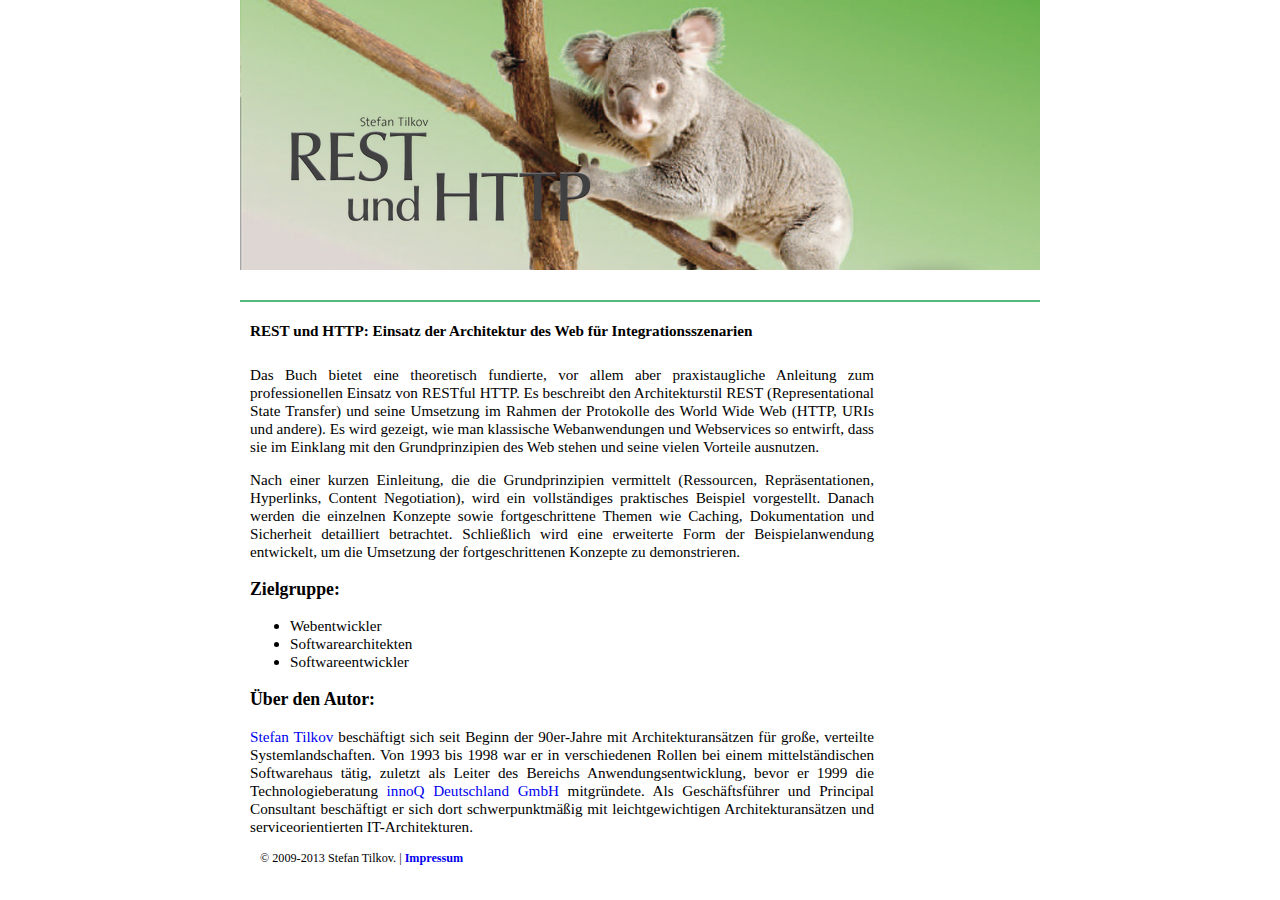
<file: src/index.html>
<!DOCTYPE html PUBLIC "-//W3C//DTD XHTML 1.0 Strict//EN"
	"http://www.w3.org/TR/xhtml1/DTD/xhtml1-strict.dtd">
<html xmlns="http://www.w3.org/1999/xhtml">
	<head>
		<meta http-equiv="Content-Type" content="text/html; charset=utf-8" />
		<title>
			Stefan Tilkov: REST und HTTP » REST und HTTP: Einsatz der Architektur des Web für Integrationsszenarien
		</title>
		<link rel="stylesheet" href="./css/style.css" type="text/css" media="screen" />
		<link rel="import" href="_footer.html" />
		<link rel="import" href="_analytics.html" />
	</head>
	<body>
		<div id="wrapper">
			<div id="header"></div>
			<div id="topbar">
				<ul>
					<li>
						<a href="./index.html">Home</a>
					</li>
					<li>
						<a href="./inhalt.html">Inhalt</a>
					</li>
					<li>
						<a href="./referenzen.html">Referenzen</a>
					</li>
					<li>
						<a href="./code.html">Quellcode</a>
					</li>
					<li>
						<a href="./errata.html">Errata</a>
					</li>
					<li>
						<a href="./ressourcen.html">Onlineressourcen</a>
					</li>
					<li>
						<a href="./kontakt.html">Kontakt</a>
					</li>
				</ul>
			</div>
			<div id="content" class="narrowcolumn">
				<div id="inner">
					<div class="post" id="post-36">
						<h1>
							REST und HTTP: Einsatz der Architektur des Web für Integrationsszenarien
						</h1>
						<div class="entry">
							<div id="home-text">
								<p>
									Das Buch bietet eine theoretisch fundierte, vor allem aber praxistaugliche Anleitung zum professionellen Einsatz von RESTful HTTP. Es beschreibt den Architekturstil REST (Representational State Transfer) und seine Umsetzung im Rahmen der Protokolle des World Wide Web (HTTP, URIs und andere). Es wird gezeigt, wie man klassische Webanwendungen und Webservices so entwirft, dass sie im Einklang mit den Grundprinzipien des Web stehen und seine vielen Vorteile ausnutzen.
								</p>
								<p>
									Nach einer kurzen Einleitung, die die Grundprinzipien vermittelt (Ressourcen, Repräsentationen, Hyperlinks, Content Negotiation), wird ein vollständiges praktisches Beispiel vorgestellt. Danach werden die einzelnen Konzepte sowie fortgeschrittene Themen wie Caching, Dokumentation und Sicherheit detailliert betrachtet. Schließlich wird eine erweiterte Form der Beispielanwendung entwickelt, um die Umsetzung der fortgeschrittenen Konzepte zu demonstrieren.
								</p>
								<h3>
									Zielgruppe:
								</h3>
								<ul>
									<li>Webentwickler
									</li>
									<li>Softwarearchitekten
									</li>
									<li>Softwareentwickler
									</li>
								</ul>
								<h3>
									Über den Autor:
								</h3>
								<p>
									<a href="http://www.innoq.com/blog/st/">Stefan Tilkov</a> beschäftigt sich seit Beginn der 90er-Jahre mit Architekturansätzen für große, verteilte Systemlandschaften. Von 1993 bis 1998 war er in verschiedenen Rollen bei einem mittelständischen Softwarehaus tätig, zuletzt als Leiter des Bereichs Anwendungsentwicklung, bevor er 1999 die Technologieberatung <a href="http://www.innoq.com">innoQ Deutschland GmbH</a> mitgründete. Als Geschäftsführer und Principal Consultant beschäftigt er sich dort schwerpunktmäßig mit leichtgewichtigen Architekturansätzen und serviceorientierten IT-Architekturen.
								</p>
							</div>
							<div id="home-side">
								<iframe src="http://rcm-eu.amazon-adsystem.com/e/cm?lt1=_blank&amp;bc1=FFFFFF&amp;IS2=1&amp;bg1=FFFFFF&amp;fc1=000000&amp;lc1=008500&amp;t=randomstuff-21&amp;o=3&amp;p=8&amp;l=as1&amp;m=amazon&amp;f=ifr&amp;ref=qf_sp_asin_til&amp;asins=B00A3VG97Y" style="width:120px;height:240px;" scrolling="no" marginwidth="0" marginheight="0" frameborder="0"></iframe>
							</div>
							<div id="footer">
								<p>
									© 2009-2013 Stefan Tilkov. | <a href="./impressum.html">Impressum</a>
								</p>
							</div>
						</div>
					</div>
				</div>
			</div>
		</div>
	</body>
</html>
</file>
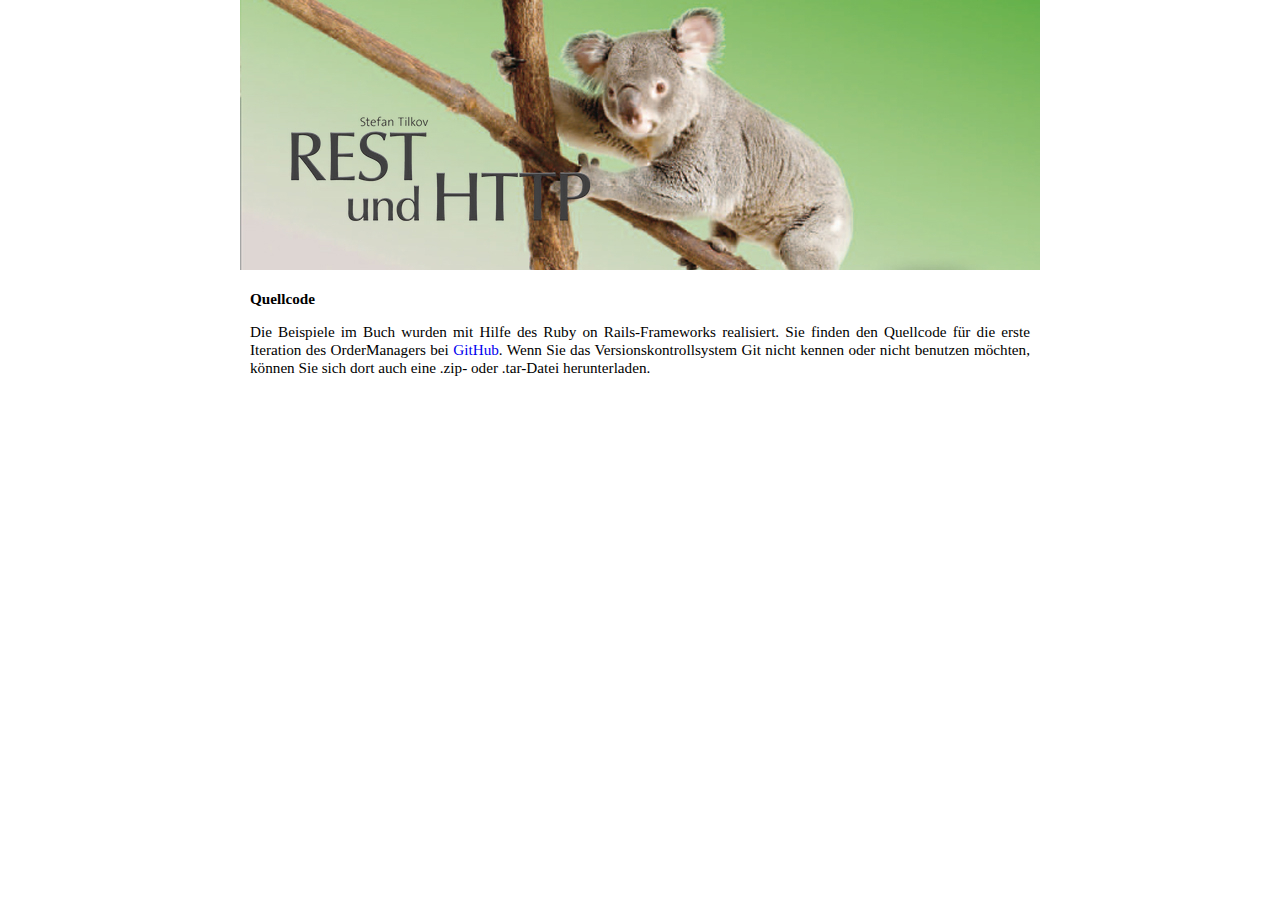
<file: src/code.html>
<!DOCTYPE html PUBLIC "-//W3C//DTD XHTML 1.0 Strict//EN"
	"http://www.w3.org/TR/xhtml1/DTD/xhtml1-strict.dtd">
<html>
	<head>
		<meta http-equiv="Content-Type" content="text/html; charset=utf-8" />
		<title>
			Stefan Tilkov: REST und HTTP » Quellcode
		</title>
		<link rel="stylesheet" href="./css/style.css" type="text/css" media="screen" />
	</head>
	<body>
		<div id="wrapper">
			<div id="header"></div>
			<link rel="import" href="_topbar.html" />
			<div id="content" class="narrowcolumn">
				<div id="inner">
					<div class="post" id="post-24">
						<h1>
							Quellcode
						</h1>
						<div class="entry">
							<p>
								Die Beispiele im Buch wurden mit Hilfe des Ruby on Rails-Frameworks realisiert. Sie finden den Quellcode für die erste Iteration des OrderManagers bei <a href="http://github.com/stilkov/order_manager1/tree/master">GitHub</a>. Wenn Sie das Versionskontrollsystem Git nicht kennen oder nicht benutzen möchten, können Sie sich dort auch eine .zip- oder .tar-Datei herunterladen.
							</p>
							<link rel="import" href="_footer.html" />
							<link rel="import" href="_analytics.html" />
					</div>
				</div>
			</div>
		</div>
	</body>
</html>
</file>
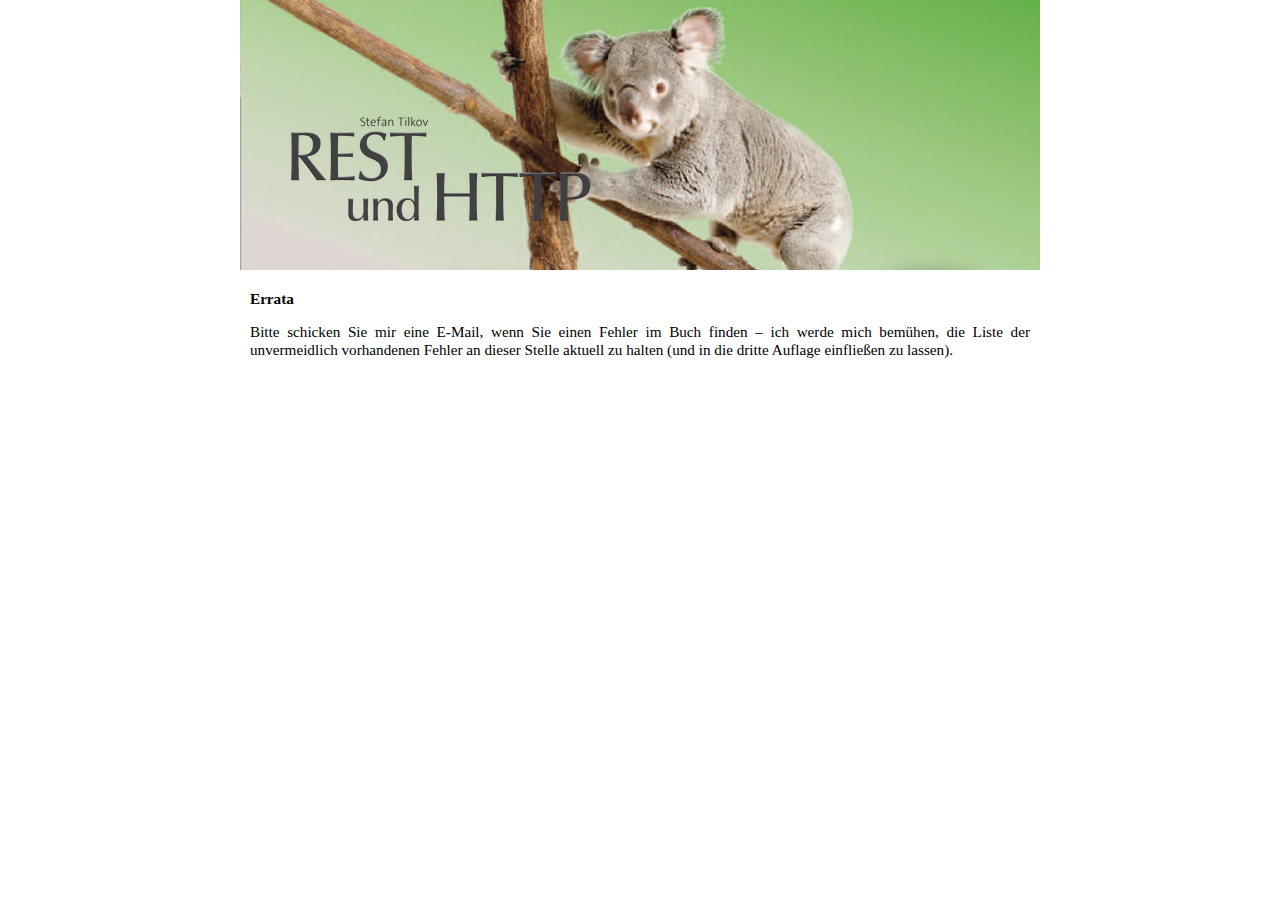
<file: src/errata.html>
<!DOCTYPE html PUBLIC "-//W3C//DTD XHTML 1.0 Strict//EN"
	"http://www.w3.org/TR/xhtml1/DTD/xhtml1-strict.dtd">
<html xmlns="http://www.w3.org/1999/xhtml">
	<head>
		<meta http-equiv="Content-Type" content="text/html; charset=utf-8" />
		<title>
			Stefan Tilkov: REST und HTTP » Errata
		</title>
		<link rel="stylesheet" href="./css/style.css" type="text/css" media="screen" />
	</head>
	<body>
		<div id="wrapper">
			<div id="header"></div>
			<link rel="import" href="_topbar.html" />
			<div id="content" class="narrowcolumn">
				<div id="inner">
					<div class="post" id="post-11">
						<h1>
							Errata
						</h1>
						<div class="entry">
							<p>
								Bitte schicken Sie mir eine E-Mail, wenn Sie einen Fehler im Buch finden – ich werde mich bemühen, die Liste der unvermeidlich vorhandenen Fehler an dieser Stelle aktuell zu halten (und in die dritte Auflage einfließen zu lassen).
							</p>
						</div>
							<link rel="import" href="_footer.html" />
							<link rel="import" href="_analytics.html" />
							
					</div>
				</div>
			</div>
		</div>
	</body>
</html>
</file>
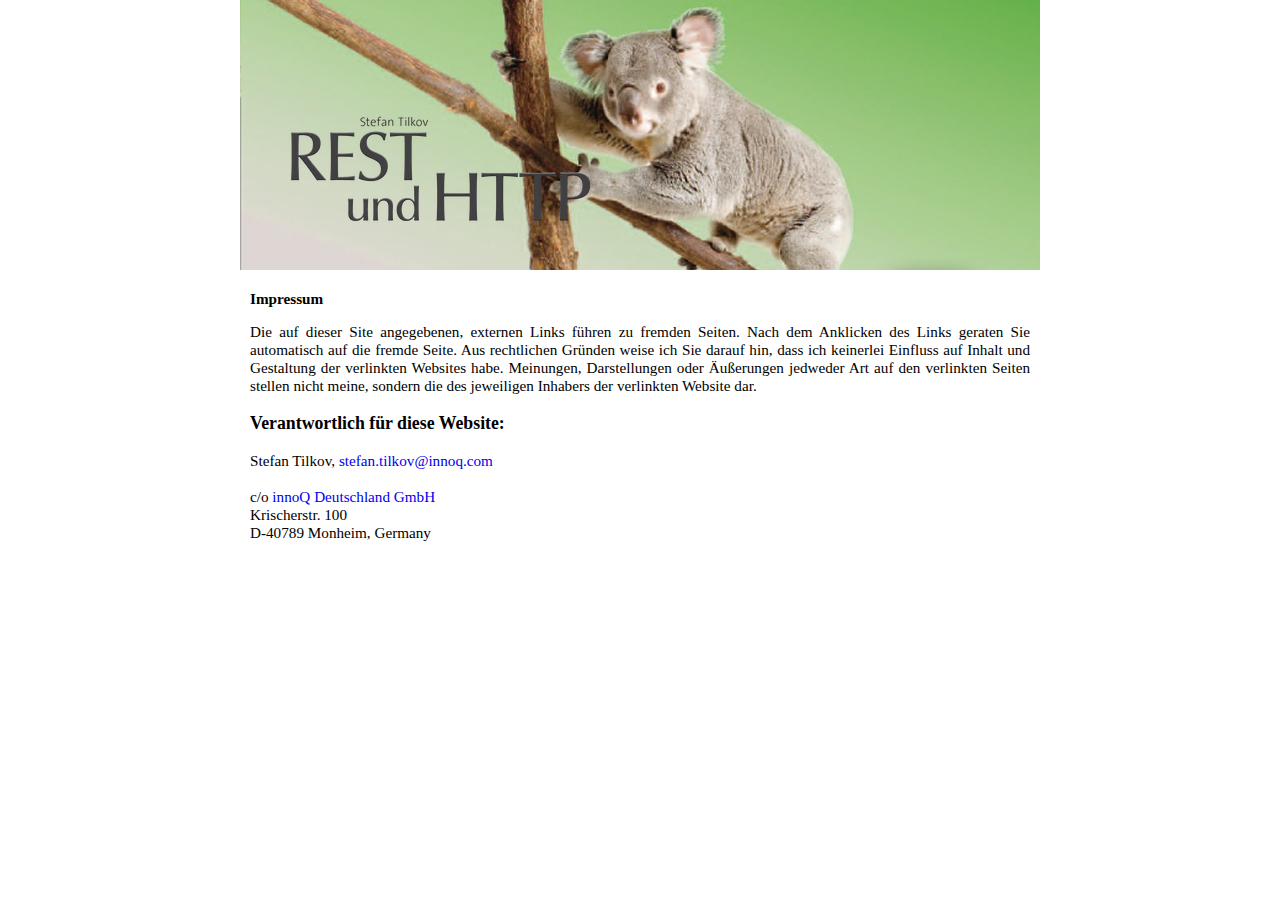
<file: src/impressum.html>
<!DOCTYPE html PUBLIC "-//W3C//DTD XHTML 1.0 Strict//EN"
	"http://www.w3.org/TR/xhtml1/DTD/xhtml1-strict.dtd">
<html xmlns="http://www.w3.org/1999/xhtml">
	<head profile="http://gmpg.org/xfn/11">
		<meta http-equiv="Content-Type" content="text/html; charset=utf-8" />
		<title>
			Stefan Tilkov: REST und HTTP » Impressum
		</title>
		<link rel="stylesheet" href="./css/style.css" type="text/css" media="screen" />
	</head>
	<body>
		<div id="wrapper">
			<div id="header"></div>
			<link rel="import" href="_topbar.html" />
			<div id="content" class="narrowcolumn">
				<div id="inner">
					<div class="post" id="post-46">
						<h1>
							Impressum
						</h1>
						<div class="entry">
							<p>
								Die auf dieser Site angegebenen, externen Links führen zu fremden Seiten. Nach dem Anklicken des Links geraten Sie automatisch auf die fremde Seite. Aus rechtlichen Gründen weise ich Sie darauf hin, dass ich keinerlei Einfluss auf Inhalt und Gestaltung der verlinkten Websites habe. Meinungen, Darstellungen oder Äußerungen jedweder Art auf den verlinkten Seiten stellen nicht meine, sondern die des jeweiligen Inhabers der verlinkten Website dar.
							</p>
							<h3>
								Verantwortlich für diese Website:
							</h3>
							<p>
								Stefan Tilkov, <a href="mailto:stefan.tilkov@innoq.com">stefan.tilkov@innoq.com</a><br />
								<br />
								c/o <a href="http://www.innoq.com">innoQ Deutschland GmbH</a><br />
								Krischerstr. 100<br />
								D-40789 Monheim, Germany<br />
							</p>
						</div>
							<link rel="import" href="_footer.html" />
							<link rel="import" href="_analytics.html" />
					</div>
				</div>
			</div>
		</div>
	</body>
</html>
</file>
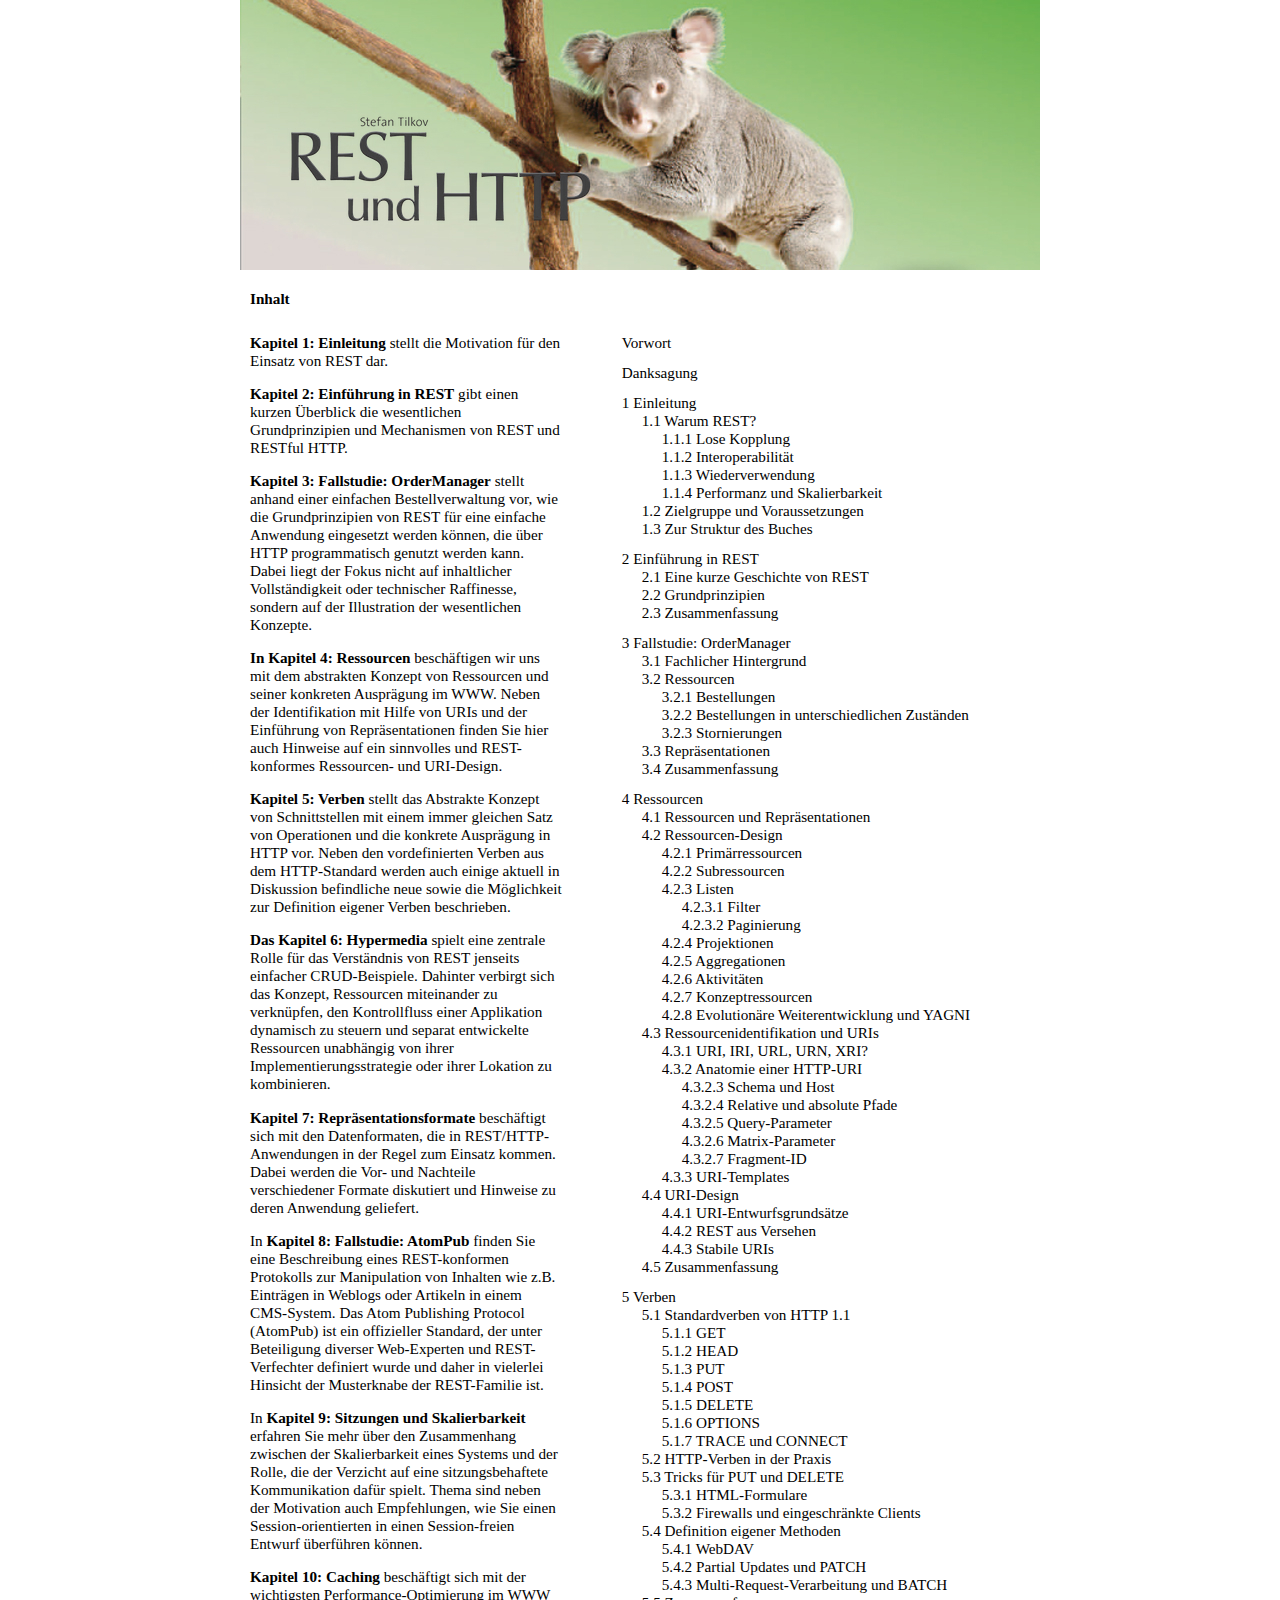
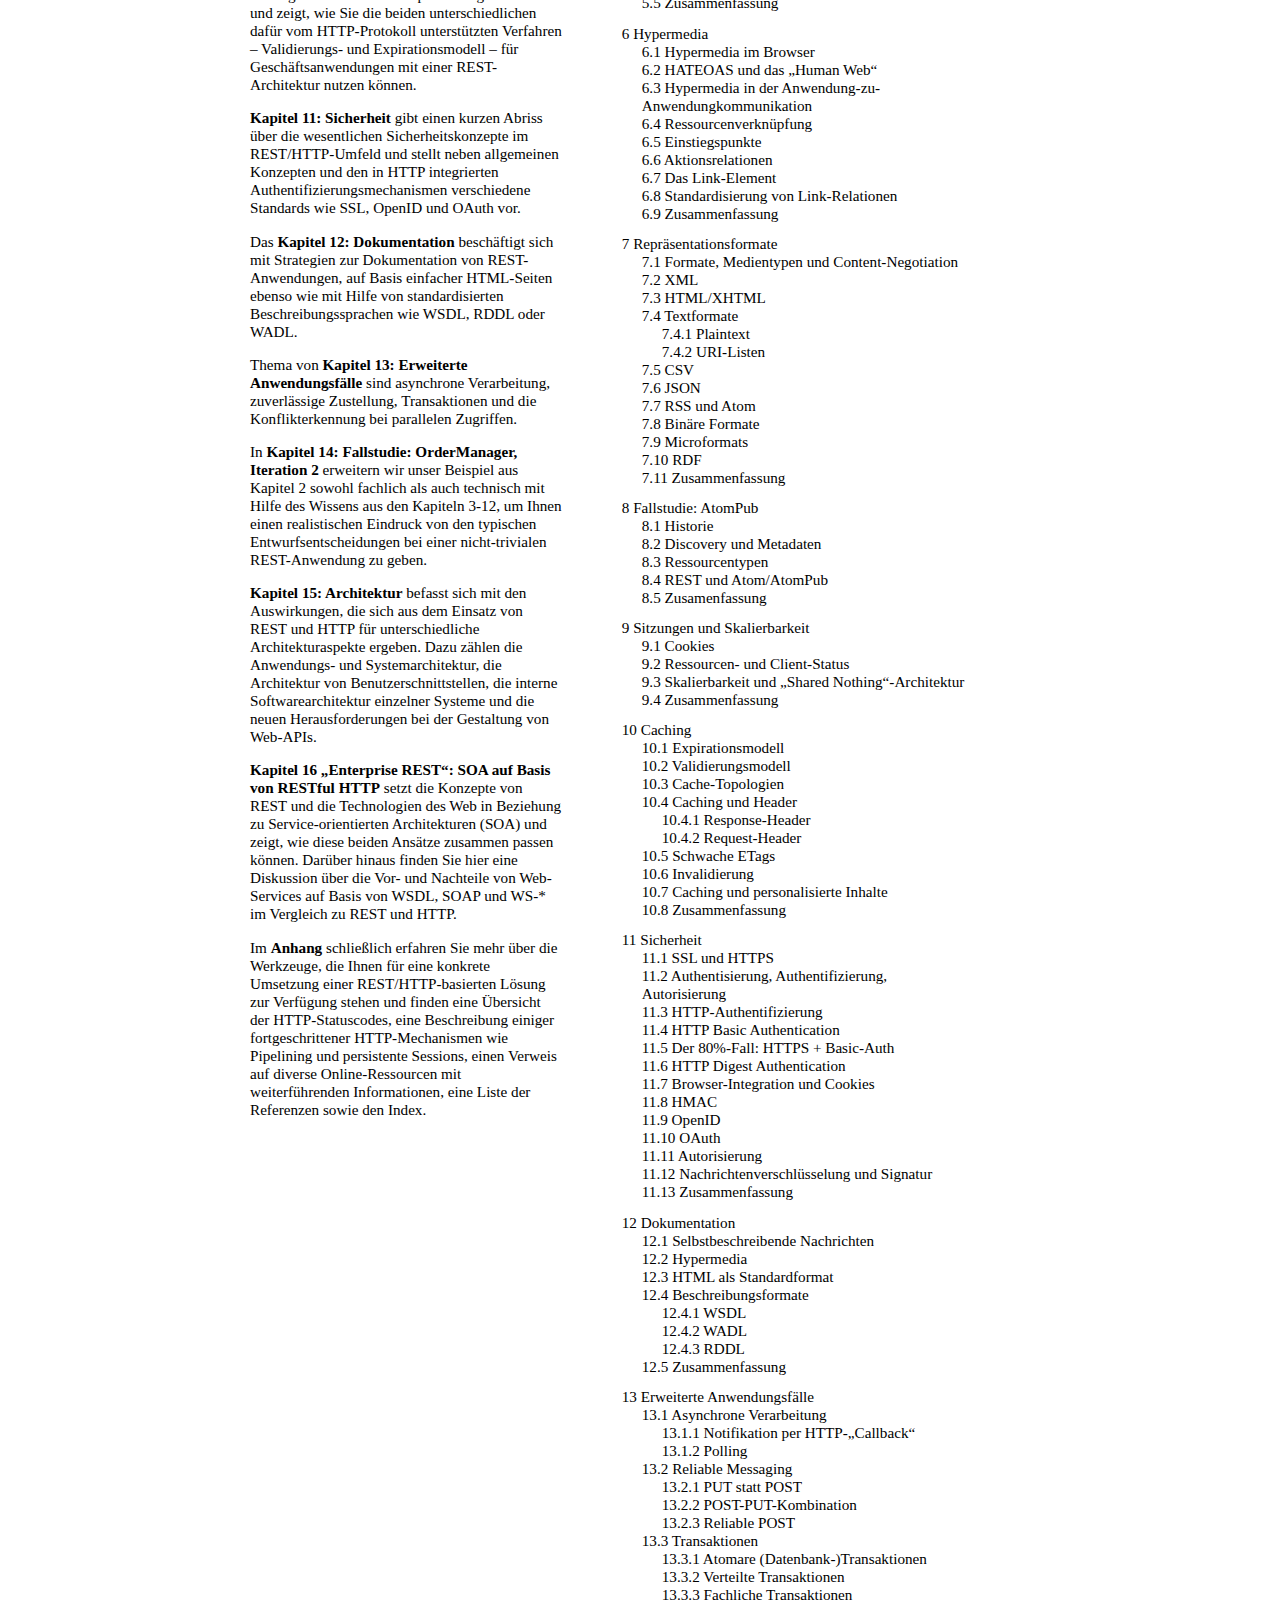
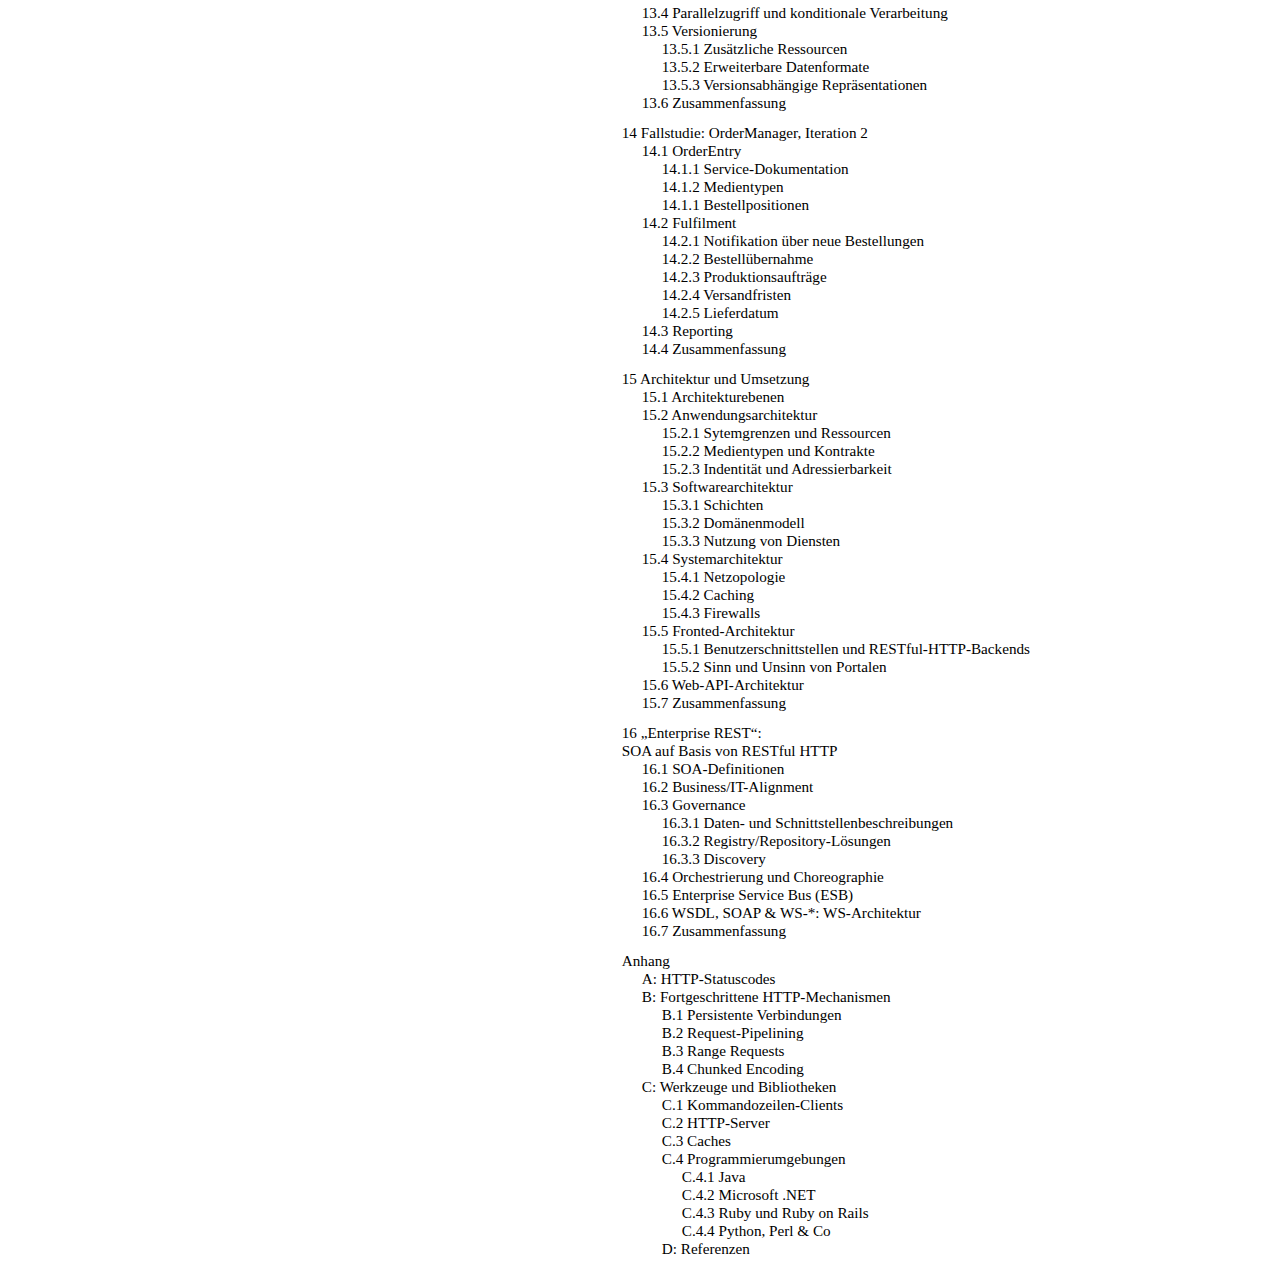
<file: src/inhalt.html>
<!DOCTYPE html PUBLIC "-//W3C//DTD XHTML 1.0 Strict//EN"
	"http://www.w3.org/TR/xhtml1/DTD/xhtml1-strict.dtd">
<html xmlns="http://www.w3.org/1999/xhtml">
	<head profile="http://gmpg.org/xfn/11">
		<meta name="verify-v1" content="Pp/hN2d+Zab6K/3Kdral2QVk2FCkhyjOzq+g+necRzY=" />
		<meta http-equiv="Content-Type" content="text/html; charset=utf-8" />
		<title>
			Stefan Tilkov: REST und HTTP » Inhalt
		</title>
		<meta name="generator" content="WordPress 2.8.4" />
		<link rel="stylesheet" href="./css/style.css" type="text/css" media="screen" />
		<style type="text/css" media="screen">
		</style>
	</head>
	<body>
		<div id="wrapper">
			<div id="header"></div>
			<link rel="import" href="_topbar.html" />
			<div id="content" class="narrowcolumn">
				<div id="inner">
					<div class="post" id="post-3">
						<h1>
							Inhalt
						</h1>
						<div class="entry">
							<div id="content-summary">
								<ul>
									<li>
										<strong>Kapitel 1: Einleitung</strong> stellt die Motivation für den Einsatz von REST dar.
									</li>
									<li>
										<strong>Kapitel 2: Einführung in REST</strong> gibt einen kurzen Überblick die wesentlichen Grundprinzipien und Mechanismen von REST und RESTful HTTP.
									</li>
									<li>
										<strong>Kapitel 3: Fallstudie: OrderManager</strong> stellt anhand einer einfachen Bestellverwaltung vor, wie die Grundprinzipien von REST für eine einfache Anwendung eingesetzt werden können, die über HTTP programmatisch genutzt werden kann. Dabei liegt der Fokus nicht auf inhaltlicher Vollständigkeit oder technischer Raffinesse, sondern auf der Illustration der wesentlichen Konzepte.
									</li>
									<li>
										<strong>In Kapitel 4: Ressourcen</strong> beschäftigen wir uns mit dem abstrakten Konzept von Ressourcen und seiner konkreten Ausprägung im WWW. Neben der Identifikation mit Hilfe von URIs und der Einführung von Repräsentationen finden Sie hier auch Hinweise auf ein sinnvolles und REST-konformes Ressourcen- und URI-Design.
									</li>
									<li>
										<strong>Kapitel 5: Verben</strong> stellt das Abstrakte Konzept von Schnittstellen mit einem immer gleichen Satz von Operationen und die konkrete Ausprägung in HTTP vor. Neben den vordefinierten Verben aus dem HTTP-Standard werden auch einige aktuell in Diskussion befindliche neue sowie die Möglichkeit zur Definition eigener Verben beschrieben.
									</li>
									<li>
										<strong>Das Kapitel 6: Hypermedia</strong> spielt eine zentrale Rolle für das Verständnis von REST jenseits einfacher CRUD-Beispiele. Dahinter verbirgt sich das Konzept, Ressourcen miteinander zu verknüpfen, den Kontrollfluss einer Applikation dynamisch zu steuern und separat entwickelte Ressourcen unabhängig von ihrer Implementierungsstrategie oder ihrer Lokation zu kombinieren.
									</li>
									<li>
										<strong>Kapitel 7: Repräsentationsformate</strong> beschäftigt sich mit den Datenformaten, die in REST/HTTP-Anwendungen in der Regel zum Einsatz kommen. Dabei werden die Vor- und Nachteile verschiedener Formate diskutiert und Hinweise zu deren Anwendung geliefert.
									</li>
									<li>In <strong>Kapitel 8: Fallstudie: AtomPub</strong> finden Sie eine Beschreibung eines REST-konformen Protokolls zur Manipulation von Inhalten wie z.B. Einträgen in Weblogs oder Artikeln in einem CMS-System. Das Atom Publishing Protocol (AtomPub) ist ein offizieller Standard, der unter Beteiligung diverser Web-Experten und REST-Verfechter definiert wurde und daher in vielerlei Hinsicht der Musterknabe der REST-Familie ist.
									</li>
									<li>In <strong>Kapitel 9: Sitzungen und Skalierbarkeit</strong> erfahren Sie mehr über den Zusammenhang zwischen der Skalierbarkeit eines Systems und der Rolle, die der Verzicht auf eine sitzungsbehaftete Kommunikation dafür spielt. Thema sind neben der Motivation auch Empfehlungen, wie Sie einen Session-orientierten in einen Session-freien Entwurf überführen können.
									</li>
									<li>
										<strong>Kapitel 10: Caching</strong> beschäftigt sich mit der wichtigsten Performance-Optimierung im WWW und zeigt, wie Sie die beiden unterschiedlichen dafür vom HTTP-Protokoll unterstützten Verfahren – Validierungs- und Expirationsmodell – für Geschäftsanwendungen mit einer REST-Architektur nutzen können.
									</li>
									<li>
										<strong>Kapitel 11: Sicherheit</strong> gibt einen kurzen Abriss über die wesentlichen Sicherheitskonzepte im REST/HTTP-Umfeld und stellt neben allgemeinen Konzepten und den in HTTP integrierten Authentifizierungsmechanismen verschiedene Standards wie SSL, OpenID und OAuth vor.
									</li>
									<li>Das <strong>Kapitel 12: Dokumentation</strong> beschäftigt sich mit Strategien zur Dokumentation von REST-Anwendungen, auf Basis einfacher HTML-Seiten ebenso wie mit Hilfe von standardisierten Beschreibungssprachen wie WSDL, RDDL oder WADL.
									</li>
									<li>Thema von <strong>Kapitel 13: Erweiterte Anwendungsfälle</strong> sind asynchrone Verarbeitung, zuverlässige Zustellung, Transaktionen und die Konflikterkennung bei parallelen Zugriffen.
									</li>
									<li>In <strong>Kapitel 14: Fallstudie: OrderManager, Iteration 2</strong> erweitern wir unser Beispiel aus Kapitel 2 sowohl fachlich als auch technisch mit Hilfe des Wissens aus den Kapiteln 3-12, um Ihnen einen realistischen Eindruck von den typischen Entwurfsentscheidungen bei einer nicht-trivialen REST-Anwendung zu geben.
									</li>
									<li style="list-style: none">
										<strong>Kapitel 15: Architektur</strong> befasst sich mit den Auswirkungen, die sich aus dem Einsatz von REST und HTTP für unterschiedliche Architekturaspekte ergeben. Dazu zählen die Anwendungs- und Systemarchitektur, die Architektur von Benutzerschnittstellen, die interne Softwarearchitektur einzelner Systeme und die neuen Herausforderungen bei der Gestaltung von Web-APIs.
									</li>
									<li>
										<strong>Kapitel 16 „Enterprise REST“: SOA auf Basis von RESTful HTTP</strong> setzt die Konzepte von REST und die Technologien des Web in Beziehung zu Service-orientierten Architekturen (SOA) und zeigt, wie diese beiden Ansätze zusammen passen können. Darüber hinaus finden Sie hier eine Diskussion über die Vor- und Nachteile von Web-Services auf Basis von WSDL, SOAP und WS-* im Vergleich zu REST und HTTP.
									</li>
									<li>Im <strong>Anhang</strong> schließlich erfahren Sie mehr über die Werkzeuge, die Ihnen für eine konkrete Umsetzung einer REST/HTTP-basierten Lösung zur Verfügung stehen und finden eine Übersicht der HTTP-Statuscodes, eine Beschreibung einiger fortgeschrittener HTTP-Mechanismen wie Pipelining und persistente Sessions, einen Verweis auf diverse Online-Ressourcen mit weiterführenden Informationen, eine Liste der Referenzen sowie den Index.
									</li>
								</ul>
							</div>
							<div id="outline">
								<ul>
									<li>Vorwort
									</li>
									<li>Danksagung
									</li>
									<li>1 Einleitung
										<ul>
											<li>1.1 Warum REST?
												<ul>
													<li>1.1.1 Lose Kopplung
													</li>
													<li>1.1.2 Interoperabilität
													</li>
													<li>1.1.3 Wiederverwendung
													</li>
													<li>1.1.4 Performanz und Skalierbarkeit
													</li>
												</ul>
											</li>
											<li>1.2 Zielgruppe und Voraussetzungen
											</li>
											<li>1.3 Zur Struktur des Buches
											</li>
										</ul>
									</li>
									<li>2 Einführung in REST
										<ul>
											<li>2.1 Eine kurze Geschichte von REST
											</li>
											<li>2.2 Grundprinzipien
											</li>
											<li>2.3 Zusammenfassung
											</li>
										</ul>
									</li>
									<li>3 Fallstudie: OrderManager
										<ul>
											<li>3.1 Fachlicher Hintergrund
											</li>
											<li>3.2 Ressourcen
												<ul>
													<li>3.2.1 Bestellungen
													</li>
													<li>3.2.2 Bestellungen in unterschiedlichen Zuständen
													</li>
													<li>3.2.3 Stornierungen
													</li>
												</ul>
											</li>
											<li>3.3 Repräsentationen
											</li>
											<li>3.4 Zusammenfassung
											</li>
										</ul>
									</li>
									<li>4 Ressourcen
										<ul>
											<li>4.1 Ressourcen und Repräsentationen
											</li>
											<li>4.2 Ressourcen-Design
												<ul>
													<li>4.2.1 Primärressourcen
													</li>
													<li>4.2.2 Subressourcen
													</li>
													<li>4.2.3 Listen
														<ul>
															<li>4.2.3.1 Filter
															</li>
															<li>4.2.3.2 Paginierung
															</li>
														</ul>
													</li>
													<li>4.2.4 Projektionen
													</li>
													<li>4.2.5 Aggregationen
													</li>
													<li>4.2.6 Aktivitäten
													</li>
													<li>4.2.7 Konzeptressourcen
													</li>
													<li>4.2.8 Evolutionäre Weiterentwicklung und YAGNI
													</li>
												</ul>
											</li>
											<li>4.3 Ressourcenidentifikation und URIs
												<ul>
													<li>4.3.1 URI, IRI, URL, URN, XRI?
													</li>
													<li>4.3.2 Anatomie einer HTTP-URI
														<ul>
															<li>4.3.2.3 Schema und Host
															</li>
															<li>4.3.2.4 Relative und absolute Pfade
															</li>
															<li>4.3.2.5 Query-Parameter
															</li>
															<li>4.3.2.6 Matrix-Parameter
															</li>
															<li>4.3.2.7 Fragment-ID
															</li>
														</ul>
													</li>
													<li>4.3.3 URI-Templates
													</li>
												</ul>
											</li>
											<li>4.4 URI-Design
												<ul>
													<li>4.4.1 URI-Entwurfsgrundsätze
													</li>
													<li>4.4.2 REST aus Versehen
													</li>
													<li>4.4.3 Stabile URIs
													</li>
												</ul>
											</li>
											<li>4.5 Zusammenfassung
											</li>
										</ul>
									</li>
									<li>5 Verben
										<ul>
											<li>5.1 Standardverben von HTTP 1.1
												<ul>
													<li>5.1.1 GET
													</li>
													<li>5.1.2 HEAD
													</li>
													<li>5.1.3 PUT
													</li>
													<li>5.1.4 POST
													</li>
													<li>5.1.5 DELETE
													</li>
													<li>5.1.6 OPTIONS
													</li>
													<li>5.1.7 TRACE und CONNECT
													</li>
												</ul>
											</li>
											<li>5.2 HTTP-Verben in der Praxis
											</li>
											<li>5.3 Tricks für PUT und DELETE
												<ul>
													<li>5.3.1 HTML-Formulare
													</li>
													<li>5.3.2 Firewalls und eingeschränkte Clients
													</li>
												</ul>
											</li>
											<li>5.4 Definition eigener Methoden
												<ul>
													<li>5.4.1 WebDAV
													</li>
													<li>5.4.2 Partial Updates und PATCH
													</li>
													<li>5.4.3 Multi-Request-Verarbeitung und BATCH
													</li>
												</ul>
											</li>
											<li>5.5 Zusammenfassung
											</li>
										</ul>
									</li>
									<li>6 Hypermedia
										<ul>
											<li>6.1 Hypermedia im Browser
											</li>
											<li>6.2 HATEOAS und das „Human Web“
											</li>
											<li>6.3 Hypermedia in der Anwendung-zu-<br />
												Anwendungkommunikation
											</li>
											<li>6.4 Ressourcenverknüpfung
											</li>
											<li>6.5 Einstiegspunkte
											</li>
											<li>6.6 Aktionsrelationen
											</li>
											<li>6.7 Das Link-Element
											</li>
											<li>6.8 Standardisierung von Link-Relationen
											</li>
											<li>6.9 Zusammenfassung
											</li>
										</ul>
									</li>
									<li>7 Repräsentationsformate
										<ul>
											<li>7.1 Formate, Medientypen und Content-Negotiation
											</li>
											<li>7.2 XML
											</li>
											<li>7.3 HTML/XHTML
											</li>
											<li>7.4 Textformate
												<ul>
													<li>7.4.1 Plaintext
													</li>
													<li>7.4.2 URI-Listen
													</li>
												</ul>
											</li>
											<li>7.5 CSV
											</li>
											<li>7.6 JSON
											</li>
											<li>7.7 RSS und Atom
											</li>
											<li>7.8 Binäre Formate
											</li>
											<li>7.9 Microformats
											</li>
											<li>7.10 RDF
											</li>
											<li>7.11 Zusammenfassung
											</li>
										</ul>
									</li>
									<li>8 Fallstudie: AtomPub
										<ul>
											<li>8.1 Historie
											</li>
											<li>8.2 Discovery und Metadaten
											</li>
											<li>8.3 Ressourcentypen
											</li>
											<li>8.4 REST und Atom/AtomPub
											</li>
											<li>8.5 Zusamenfassung
											</li>
										</ul>
									</li>
									<li>9 Sitzungen und Skalierbarkeit
										<ul>
											<li>9.1 Cookies
											</li>
											<li>9.2 Ressourcen- und Client-Status
											</li>
											<li>9.3 Skalierbarkeit und „Shared Nothing“-Architektur
											</li>
											<li>9.4 Zusammenfassung
											</li>
										</ul>
									</li>
									<li>10 Caching
										<ul>
											<li>10.1 Expirationsmodell
											</li>
											<li>10.2 Validierungsmodell
											</li>
											<li>10.3 Cache-Topologien
											</li>
											<li>10.4 Caching und Header
												<ul>
													<li>10.4.1 Response-Header
													</li>
													<li>10.4.2 Request-Header
													</li>
												</ul>
											</li>
											<li>10.5 Schwache ETags
											</li>
											<li>10.6 Invalidierung
											</li>
											<li>10.7 Caching und personalisierte Inhalte
											</li>
											<li>10.8 Zusammenfassung
											</li>
										</ul>
									</li>
									<li>11 Sicherheit
										<ul>
											<li>11.1 SSL und HTTPS
											</li>
											<li>11.2 Authentisierung, Authentifizierung,<br />
												Autorisierung
											</li>
											<li>11.3 HTTP-Authentifizierung
											</li>
											<li>11.4 HTTP Basic Authentication
											</li>
											<li>11.5 Der 80%-Fall: HTTPS + Basic-Auth
											</li>
											<li>11.6 HTTP Digest Authentication
											</li>
											<li>11.7 Browser-Integration und Cookies
											</li>
											<li>11.8 HMAC
											</li>
											<li>11.9 OpenID
											</li>
											<li>11.10 OAuth
											</li>
											<li>11.11 Autorisierung
											</li>
											<li>11.12 Nachrichtenverschlüsselung und Signatur
											</li>
											<li>11.13 Zusammenfassung
											</li>
										</ul>
									</li>
									<li>12 Dokumentation
										<ul>
											<li>12.1 Selbstbeschreibende Nachrichten
											</li>
											<li>12.2 Hypermedia
											</li>
											<li>12.3 HTML als Standardformat
											</li>
											<li>12.4 Beschreibungsformate
												<ul>
													<li>12.4.1 WSDL
													</li>
													<li>12.4.2 WADL
													</li>
													<li>12.4.3 RDDL
													</li>
												</ul>
											</li>
											<li>12.5 Zusammenfassung
											</li>
										</ul>
									</li>
									<li>13 Erweiterte Anwendungsfälle
										<ul>
											<li>13.1 Asynchrone Verarbeitung
												<ul>
													<li>13.1.1 Notifikation per HTTP-„Callback“
													</li>
													<li>13.1.2 Polling
													</li>
												</ul>
											</li>
											<li>13.2 Reliable Messaging
												<ul>
													<li>13.2.1 PUT statt POST
													</li>
													<li>13.2.2 POST-PUT-Kombination
													</li>
													<li>13.2.3 Reliable POST
													</li>
												</ul>
											</li>
											<li>13.3 Transaktionen
												<ul>
													<li>13.3.1 Atomare (Datenbank-)Transaktionen
													</li>
													<li>13.3.2 Verteilte Transaktionen
													</li>
													<li>13.3.3 Fachliche Transaktionen
													</li>
												</ul>
											</li>
											<li>13.4 Parallelzugriff und konditionale Verarbeitung
											</li>
											<li>13.5 Versionierung
												<ul>
													<li>13.5.1 Zusätzliche Ressourcen
													</li>
													<li>13.5.2 Erweiterbare Datenformate
													</li>
													<li>13.5.3 Versionsabhängige Repräsentationen
													</li>
												</ul>
											</li>
											<li>13.6 Zusammenfassung
											</li>
										</ul>
									</li>
									<li>14 Fallstudie: OrderManager, Iteration 2
										<ul>
											<li>14.1 OrderEntry
												<ul>
													<li>14.1.1 Service-Dokumentation
													</li>
													<li>14.1.2 Medientypen
													</li>
													<li>14.1.1 Bestellpositionen
													</li>
												</ul>
											</li>
											<li>14.2 Fulfilment
												<ul>
													<li>14.2.1 Notifikation über neue Bestellungen
													</li>
													<li>14.2.2 Bestellübernahme
													</li>
													<li>14.2.3 Produktionsaufträge
													</li>
													<li>14.2.4 Versandfristen
													</li>
													<li>14.2.5 Lieferdatum
													</li>
												</ul>
											</li>
											<li>14.3 Reporting
											</li>
											<li>14.4 Zusammenfassung
											</li>
										</ul>
									</li>
									<li>15 Architektur und Umsetzung
										<ul>
											<li>15.1 Architekturebenen
											</li>
											<li>15.2 Anwendungsarchitektur
												<ul>
													<li>15.2.1 Sytemgrenzen und Ressourcen
													</li>
													<li>15.2.2 Medientypen und Kontrakte
													</li>
													<li>15.2.3 Indentität und Adressierbarkeit
													</li>
												</ul>
											</li>
											<li>15.3 Softwarearchitektur
												<ul>
													<li>15.3.1 Schichten
													</li>
													<li>15.3.2 Domänenmodell
													</li>
													<li>15.3.3 Nutzung von Diensten
													</li>
												</ul>
											</li>
											<li>15.4 Systemarchitektur
												<ul>
													<li>15.4.1 Netzopologie
													</li>
													<li>15.4.2 Caching
													</li>
													<li>15.4.3 Firewalls
													</li>
												</ul>
											</li>
											<li>15.5 Fronted-Architektur
												<ul>
													<li>15.5.1 Benutzerschnittstellen und RESTful-HTTP-Backends
													</li>
													<li>15.5.2 Sinn und Unsinn von Portalen
													</li>
												</ul>
											</li>
											<li>15.6 Web-API-Architektur
											</li>
											<li>15.7 Zusammenfassung
											</li>
										</ul>
									</li>
									<li>16 „Enterprise REST“:<br />
										SOA auf Basis von RESTful HTTP
										<ul>
											<li>16.1 SOA-Definitionen
											</li>
											<li>16.2 Business/IT-Alignment
											</li>
											<li>16.3 Governance
												<ul>
													<li>16.3.1 Daten- und Schnittstellenbeschreibungen
													</li>
													<li>16.3.2 Registry/Repository-Lösungen
													</li>
													<li>16.3.3 Discovery
													</li>
												</ul>
											</li>
											<li>16.4 Orchestrierung und Choreographie
											</li>
											<li>16.5 Enterprise Service Bus (ESB)
											</li>
											<li>16.6 WSDL, SOAP &amp; WS-*: WS-Architektur
											</li>
											<li>16.7 Zusammenfassung
											</li>
										</ul>
									</li>
									<li>Anhang
										<ul>
											<li>A: HTTP-Statuscodes
											</li>
											<li>B: Fortgeschrittene HTTP-Mechanismen
												<ul>
													<li>B.1 Persistente Verbindungen
													</li>
													<li>B.2 Request-Pipelining
													</li>
													<li>B.3 Range Requests
													</li>
													<li>B.4 Chunked Encoding
													</li>
												</ul>
											</li>
											<li>C: Werkzeuge und Bibliotheken
												<ul>
													<li>C.1 Kommandozeilen-Clients
													</li>
													<li>C.2 HTTP-Server
													</li>
													<li>C.3 Caches
													</li>
													<li>C.4 Programmierumgebungen
														<ul>
															<li>C.4.1 Java
															</li>
															<li>C.4.2 Microsoft .NET
															</li>
															<li>C.4.3 Ruby und Ruby on Rails
															</li>
															<li>C.4.4 Python, Perl &amp; Co
															</li>
														</ul>
													</li>
													<li>D: Referenzen
													</li>
												</ul>
											</li>
										</ul>
									</li>
								</ul>
							</div>
								<link rel="import" href="_footer.html" />
								<link rel="import" href="_analytics.html" />
						</div>
					</div>
				</div>
			</div>
		</div>
	</body>
</html>
</file>
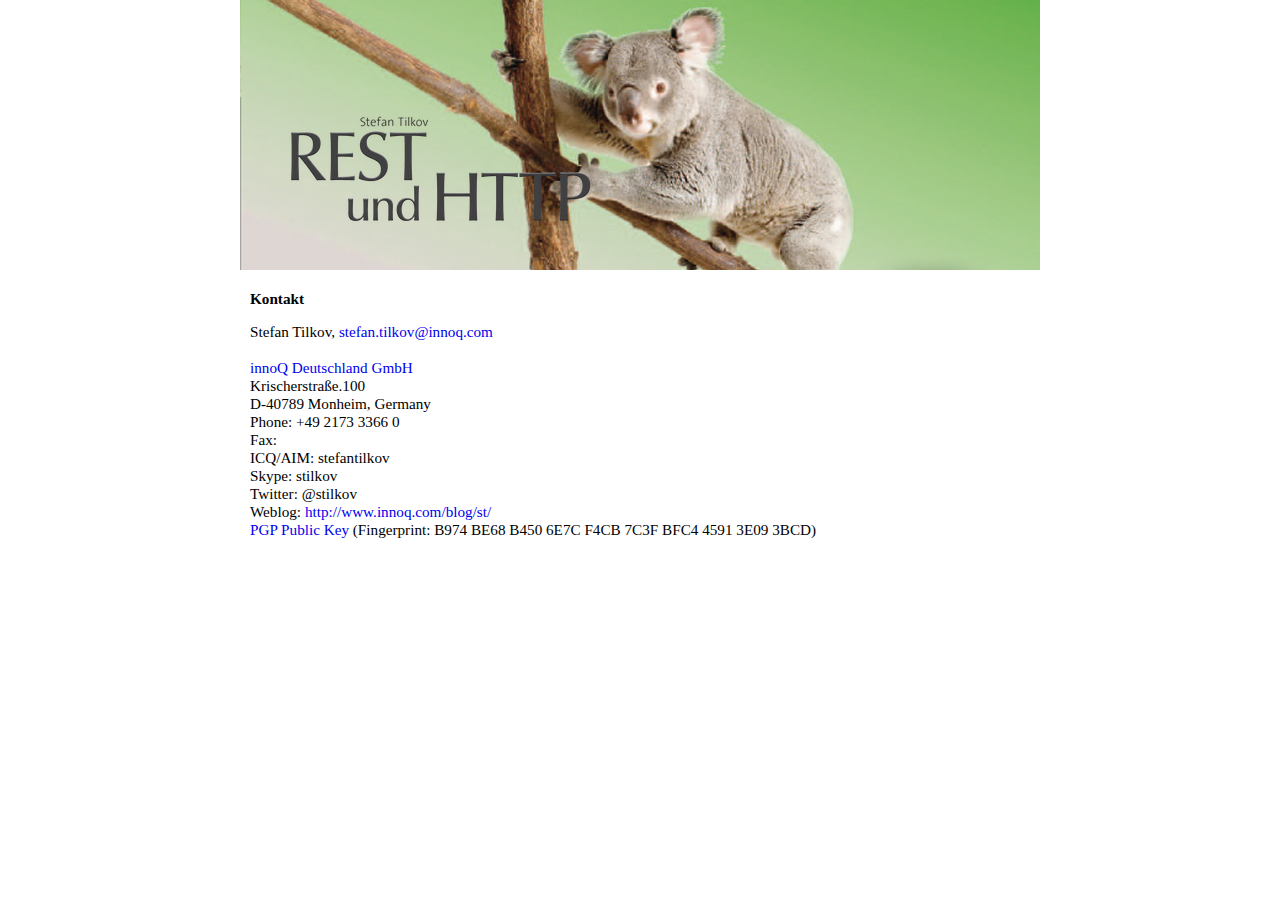
<file: src/kontakt.html>
<!DOCTYPE html PUBLIC "-//W3C//DTD XHTML 1.0 Strict//EN"
	"http://www.w3.org/TR/xhtml1/DTD/xhtml1-strict.dtd">
<html xmlns="http://www.w3.org/1999/xhtml">
	<head profile="http://gmpg.org/xfn/11">
		<meta name="verify-v1" content="Pp/hN2d+Zab6K/3Kdral2QVk2FCkhyjOzq+g+necRzY=" />
		<meta http-equiv="Content-Type" content="text/html; charset=utf-8" />
		<title>
			Stefan Tilkov: REST und HTTP » Kontakt
		</title>
		<meta name="generator" content="WordPress 2.8.4" />
		<link rel="stylesheet" href="./css/style.css" type="text/css" media="screen" />
		<link rel="alternate" type="application/rss+xml" title="Stefan Tilkov: REST und HTTP RSS Feed" href="http://rest-http.info/feed/" />
		<link rel="pingback" href="http://rest-http.info/xmlrpc.php" />
		<style type="text/css" media="screen">
		</style>
		<link rel="EditURI" type="application/rsd+xml" title="RSD" href="http://rest-http.info/xmlrpc.php?rsd" />
		<link rel="wlwmanifest" type="application/wlwmanifest+xml" href="http://rest-http.info/wp-includes/wlwmanifest.xml" />
		<link rel='index' title='Stefan Tilkov: REST und HTTP' href='http://rest-http.info' />
		<meta name="generator" content="WordPress 2.8.4" />
	</head>
	<body>
		<div id="wrapper">
			<div id="header"></div>
			<link rel="import" href="_topbar.html" />
			<div id="content" class="narrowcolumn">
				<div id="inner">
					<div class="post" id="post-13">
						<h1>
							Kontakt
						</h1>
						<div class="entry">
							<p>
								Stefan Tilkov, <a href="mailto:stefan.tilkov@innoq.com">stefan.tilkov@innoq.com</a><br />
								<br />
								<a href="http://www.innoq.com">innoQ Deutschland GmbH</a><br />
								Krischerstraße.100<br />
								D-40789 Monheim, Germany<br />
								Phone: +49 2173 3366 0<br />
								Fax:<br />
								ICQ/AIM: stefantilkov<br />
								Skype: stilkov<br />
								Twitter: @stilkov<br />
								Weblog: <a href="http://www.innoq.com/blog/st/">http://www.innoq.com/blog/st/</a><br />
								<a href="http://www.innoq.com/blog/st/about/st-pgp.txt">PGP Public Key</a> (Fingerprint: B974 BE68 B450 6E7C F4CB 7C3F BFC4 4591 3E09 3BCD)<br />
							</p>
						<div id="home-side">
								<iframe src="http://rcm-eu.amazon-adsystem.com/e/cm?lt1=_blank&amp;bc1=FFFFFF&amp;IS2=1&amp;bg1=FFFFFF&amp;fc1=000000&amp;lc1=008500&amp;t=randomstuff-21&amp;o=3&amp;p=8&amp;l=as1&amp;m=amazon&amp;f=ifr&amp;ref=qf_sp_asin_til&amp;asins=B00A3VG97Y" style="width:120px;height:240px;" scrolling="no" marginwidth="0" marginheight="0" frameborder="0"></iframe>
							</div>
						</div>
							<link rel="import" href="_footer.html" />
							<link rel="import" href="_analytics.html" />
							
					</div>
				</div>
			</div>
		</div>
	</body>
</html>
</file>
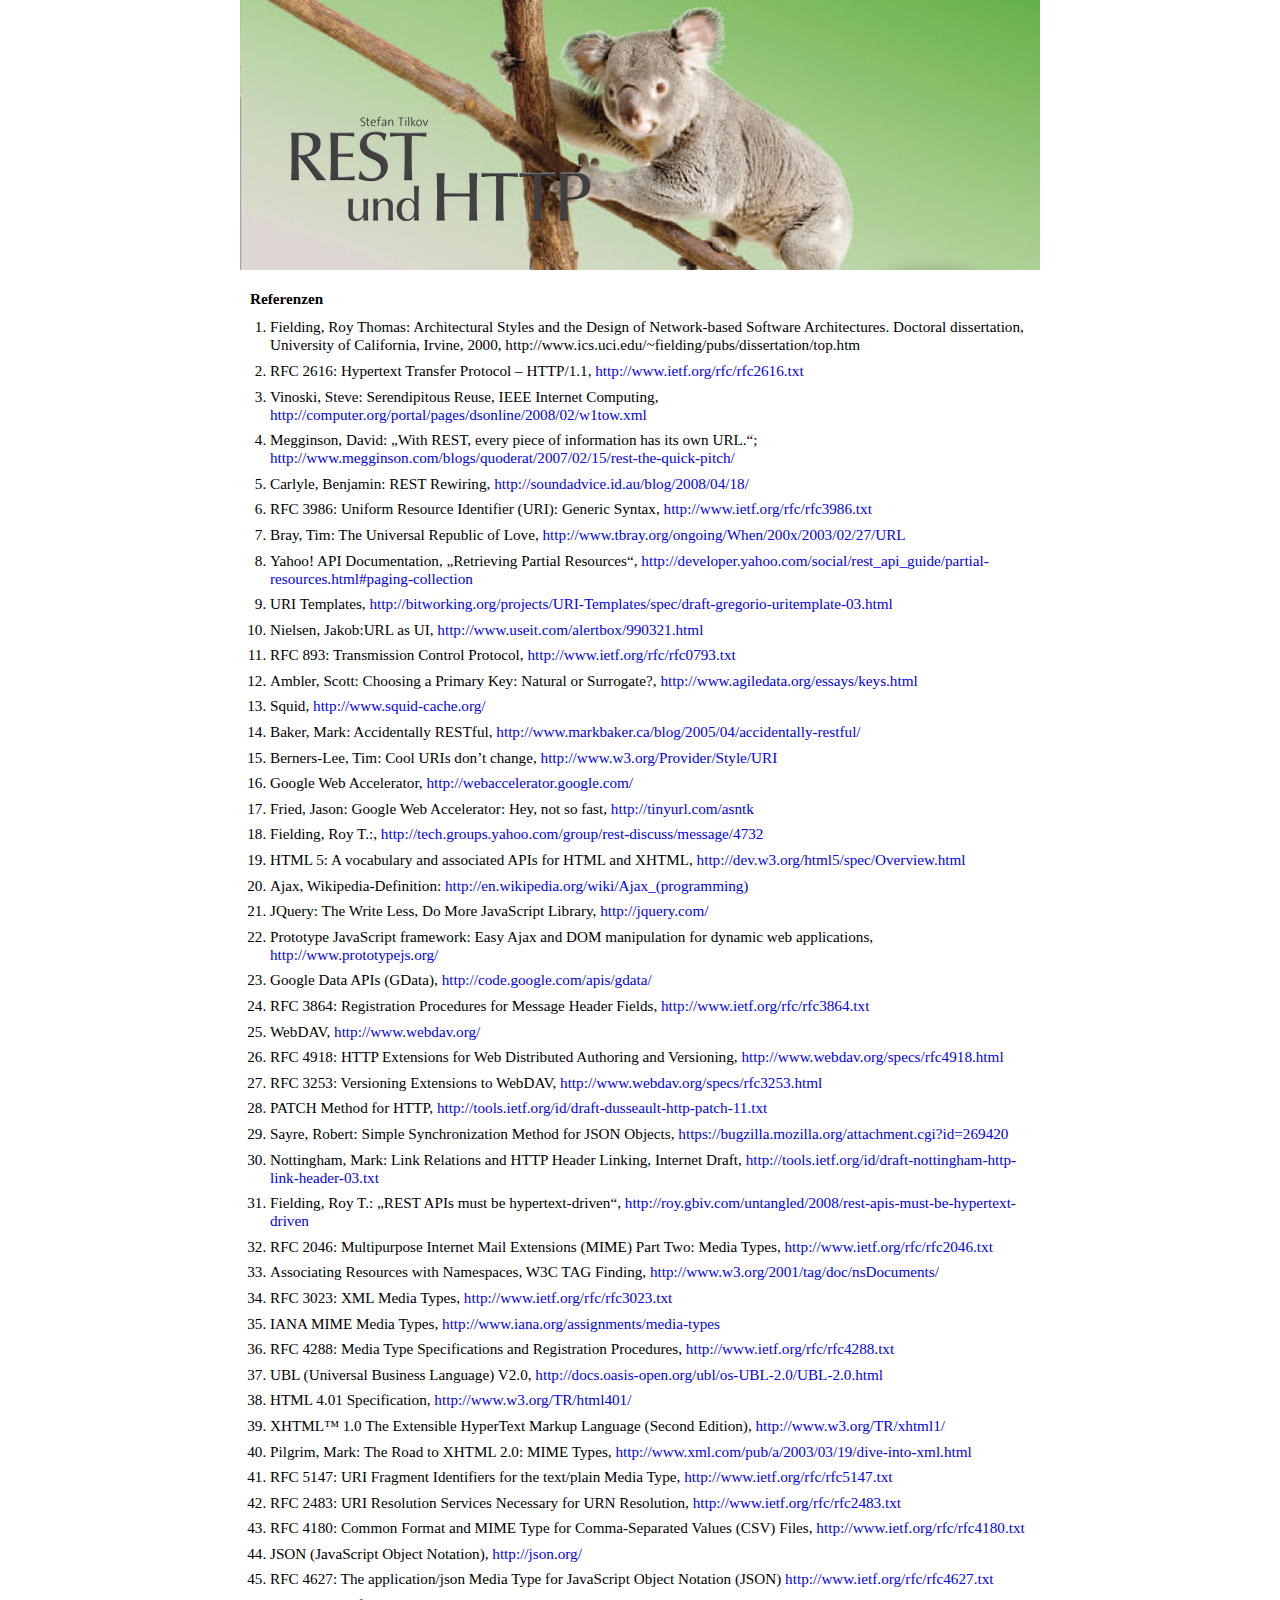
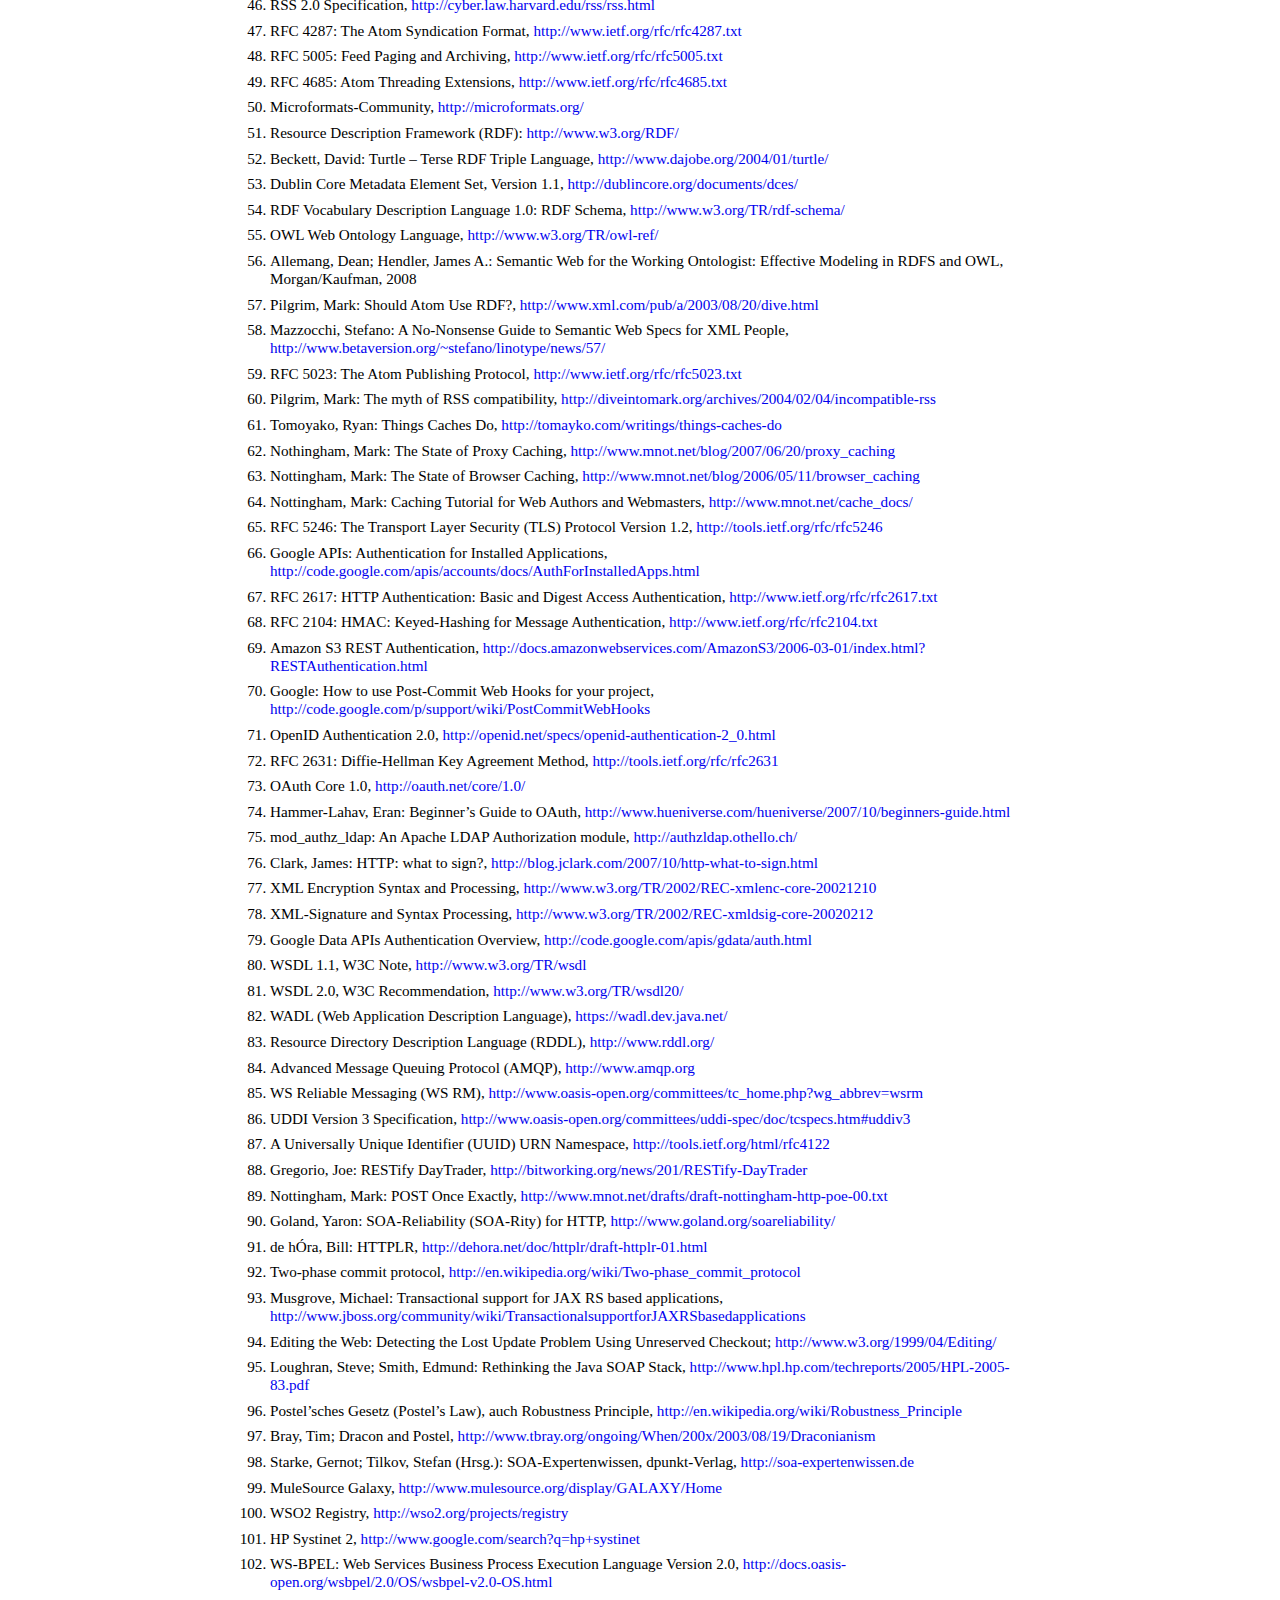
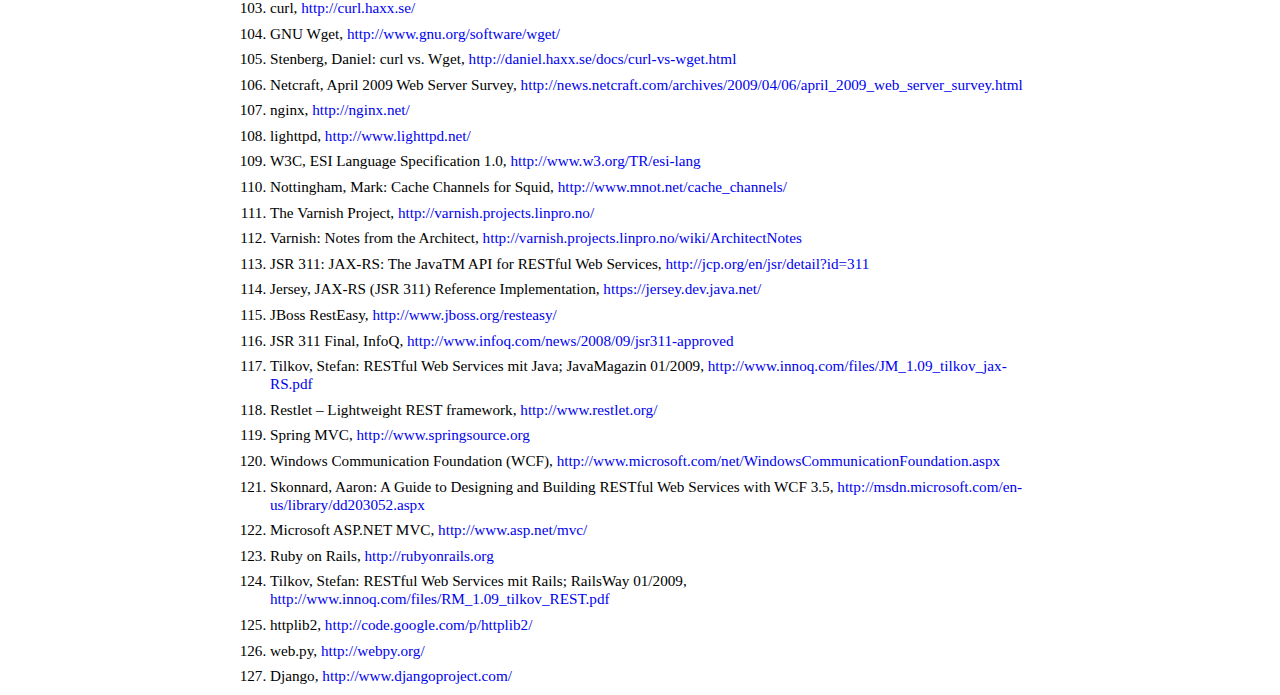
<file: src/referenzen.html>
<!DOCTYPE html PUBLIC "-//W3C//DTD XHTML 1.0 Strict//EN"
	"http://www.w3.org/TR/xhtml1/DTD/xhtml1-strict.dtd">
<html xmlns="http://www.w3.org/1999/xhtml">
		<meta http-equiv="Content-Type" content="text/html; charset=utf-8" />
		<title>
			Stefan Tilkov: REST und HTTP » Referenzen
		</title>
		<meta name="generator" content="WordPress 2.8.4" />
		<link rel="stylesheet" href="./css/style.css" type="text/css" media="screen" />
		<style type="text/css" media="screen">
		</style>
	</head>
	<body>
		<div id="wrapper">
			<div id="header"></div>
			<link rel="import" href="_topbar.html" />
			<div id="content" class="narrowcolumn">
				<div id="inner">
					<div class="post" id="post-7">
						<h1>
							Referenzen
						</h1>
						<div class="entry">
							<ol>
								<li>Fielding, Roy Thomas: Architectural Styles and the Design of Network-based Software Architectures. Doctoral dissertation, University of California, Irvine, 2000, http://www.ics.uci.edu/~fielding/pubs/dissertation/top.htm
								</li>
								<li>RFC 2616: Hypertext Transfer Protocol – HTTP/1.1, <a href="http://www.ietf.org/rfc/rfc2616.txt">http://www.ietf.org/rfc/rfc2616.txt</a>
								</li>
								<li>Vinoski, Steve: Serendipitous Reuse, IEEE Internet Computing, <a href="http://computer.org/portal/pages/dsonline/2008/02/w1tow.xml">http://computer.org/portal/pages/dsonline/2008/02/w1tow.xml</a>
								</li>
								<li>Megginson, David: „With REST, every piece of information has its own URL.“; <a href="http://www.megginson.com/blogs/quoderat/2007/02/15/rest-the-quick-pitch/">http://www.megginson.com/blogs/quoderat/2007/02/15/rest-the-quick-pitch/</a>
								</li>
								<li>Carlyle, Benjamin: REST Rewiring, <a href="http://soundadvice.id.au/blog/2008/04/18/">http://soundadvice.id.au/blog/2008/04/18/</a>
								</li>
								<li>RFC 3986: Uniform Resource Identifier (URI): Generic Syntax, <a href="http://www.ietf.org/rfc/rfc3986.txt">http://www.ietf.org/rfc/rfc3986.txt</a>
								</li>
								<li>Bray, Tim: The Universal Republic of Love, <a href="http://www.tbray.org/ongoing/When/200x/2003/02/27/URL">http://www.tbray.org/ongoing/When/200x/2003/02/27/URL</a>
								</li>
								<li>Yahoo! API Documentation, „Retrieving Partial Resources“, <a href="http://developer.yahoo.com/social/rest_api_guide/partial-resources.html#paging-collection">http://developer.yahoo.com/social/rest_api_guide/partial-resources.html#paging-collection</a>
								</li>
								<li>URI Templates, <a href="http://bitworking.org/projects/URI-Templates/spec/draft-gregorio-uritemplate-03.html">http://bitworking.org/projects/URI-Templates/spec/draft-gregorio-uritemplate-03.html</a>
								</li>
								<li>Nielsen, Jakob:URL as UI, <a href="http://www.useit.com/alertbox/990321.html">http://www.useit.com/alertbox/990321.html</a>
								</li>
								<li>RFC 893: Transmission Control Protocol, <a href="http://www.ietf.org/rfc/rfc0793.txt">http://www.ietf.org/rfc/rfc0793.txt</a>
								</li>
								<li>Ambler, Scott: Choosing a Primary Key: Natural or Surrogate?, <a href="http://www.agiledata.org/essays/keys.html">http://www.agiledata.org/essays/keys.html</a>
								</li>
								<li>Squid, <a href="http://www.squid-cache.org/">http://www.squid-cache.org/</a>
								</li>
								<li>Baker, Mark: Accidentally RESTful, <a href="http://www.markbaker.ca/blog/2005/04/accidentally-restful/">http://www.markbaker.ca/blog/2005/04/accidentally-restful/</a>
								</li>
								<li>Berners-Lee, Tim: Cool URIs don’t change, <a href="http://www.w3.org/Provider/Style/URI">http://www.w3.org/Provider/Style/URI</a>
								</li>
								<li>Google Web Accelerator, <a href="http://webaccelerator.google.com/">http://webaccelerator.google.com/</a>
								</li>
								<li>Fried, Jason: Google Web Accelerator: Hey, not so fast, <a href="http://tinyurl.com/asntk">http://tinyurl.com/asntk</a>
								</li>
								<li>Fielding, Roy T.:, <a href="http://tech.groups.yahoo.com/group/rest-discuss/message/4732">http://tech.groups.yahoo.com/group/rest-discuss/message/4732</a>
								</li>
								<li>HTML 5: A vocabulary and associated APIs for HTML and XHTML, <a href="http://dev.w3.org/html5/spec/Overview.html">http://dev.w3.org/html5/spec/Overview.html</a>
								</li>
								<li>Ajax, Wikipedia-Definition: <a href="http://en.wikipedia.org/wiki/Ajax_(programming)">http://en.wikipedia.org/wiki/Ajax_(programming)</a>
								</li>
								<li>JQuery: The Write Less, Do More JavaScript Library, <a href="http://jquery.com/">http://jquery.com/</a>
								</li>
								<li>Prototype JavaScript framework: Easy Ajax and DOM manipulation for dynamic web applications, <a href="http://www.prototypejs.org/">http://www.prototypejs.org/</a>
								</li>
								<li>Google Data APIs (GData), <a href="http://code.google.com/apis/gdata/">http://code.google.com/apis/gdata/</a>
								</li>
								<li>RFC 3864: Registration Procedures for Message Header Fields, <a href="http://www.ietf.org/rfc/rfc3864.txt">http://www.ietf.org/rfc/rfc3864.txt</a>
								</li>
								<li>WebDAV, <a href="http://www.webdav.org/">http://www.webdav.org/</a>
								</li>
								<li>RFC 4918: HTTP Extensions for Web Distributed Authoring and Versioning, <a href="http://www.webdav.org/specs/rfc4918.html">http://www.webdav.org/specs/rfc4918.html</a>
								</li>
								<li>RFC 3253: Versioning Extensions to WebDAV, <a href="http://www.webdav.org/specs/rfc3253.html">http://www.webdav.org/specs/rfc3253.html</a>
								</li>
								<li>PATCH Method for HTTP, <a href="http://tools.ietf.org/id/draft-dusseault-http-patch-11.txt">http://tools.ietf.org/id/draft-dusseault-http-patch-11.txt</a>
								</li>
								<li>Sayre, Robert: Simple Synchronization Method for JSON Objects, <a href="https://bugzilla.mozilla.org/attachment.cgi?id=269420">https://bugzilla.mozilla.org/attachment.cgi?id=269420</a>
								</li>
								<li>Nottingham, Mark: Link Relations and HTTP Header Linking, Internet Draft, <a href="http://tools.ietf.org/id/draft-nottingham-http-link-header-03.txt">http://tools.ietf.org/id/draft-nottingham-http-link-header-03.txt</a>
								</li>
								<li>Fielding, Roy T.: „REST APIs must be hypertext-driven“, <a href="http://roy.gbiv.com/untangled/2008/rest-apis-must-be-hypertext-driven">http://roy.gbiv.com/untangled/2008/rest-apis-must-be-hypertext-driven</a>
								</li>
								<li>RFC 2046: Multipurpose Internet Mail Extensions (MIME) Part Two: Media Types, <a href="http://www.ietf.org/rfc/rfc2046.txt">http://www.ietf.org/rfc/rfc2046.txt</a>
								</li>
								<li>Associating Resources with Namespaces, W3C TAG Finding, <a href="http://www.w3.org/2001/tag/doc/nsDocuments/">http://www.w3.org/2001/tag/doc/nsDocuments/</a>
								</li>
								<li>RFC 3023: XML Media Types, <a href="http://www.ietf.org/rfc/rfc3023.txt">http://www.ietf.org/rfc/rfc3023.txt</a>
								</li>
								<li>IANA MIME Media Types, <a href="http://www.iana.org/assignments/media-types/">http://www.iana.org/assignments/media-types</a>
								</li>
								<li>RFC 4288: Media Type Specifications and Registration Procedures, <a href="http://www.ietf.org/rfc/rfc4288.txt">http://www.ietf.org/rfc/rfc4288.txt</a>
								</li>
								<li>UBL (Universal Business Language) V2.0, <a href="http://docs.oasis-open.org/ubl/os-UBL-2.0/UBL-2.0.html">http://docs.oasis-open.org/ubl/os-UBL-2.0/UBL-2.0.html</a>
								</li>
								<li>HTML 4.01 Specification, <a href="http://www.w3.org/TR/html401/">http://www.w3.org/TR/html401/</a>
								</li>
								<li>XHTML™ 1.0 The Extensible HyperText Markup Language (Second Edition), <a href="http://www.w3.org/TR/xhtml1/">http://www.w3.org/TR/xhtml1/</a>
								</li>
								<li>Pilgrim, Mark: The Road to XHTML 2.0: MIME Types, <a href="http://www.xml.com/pub/a/2003/03/19/dive-into-xml.html">http://www.xml.com/pub/a/2003/03/19/dive-into-xml.html</a>
								</li>
								<li>RFC 5147: URI Fragment Identifiers for the text/plain Media Type, <a href="http://www.ietf.org/rfc/rfc5147.txt">http://www.ietf.org/rfc/rfc5147.txt</a>
								</li>
								<li>RFC 2483: URI Resolution Services Necessary for URN Resolution, <a href="http://www.ietf.org/rfc/rfc2483.txt">http://www.ietf.org/rfc/rfc2483.txt</a>
								</li>
								<li>RFC 4180: Common Format and MIME Type for Comma-Separated Values (CSV) Files, <a href="http://www.ietf.org/rfc/rfc4180.txt">http://www.ietf.org/rfc/rfc4180.txt</a>
								</li>
								<li>JSON (JavaScript Object Notation), <a href="http://json.org/">http://json.org/</a>
								</li>
								<li>RFC 4627: The application/json Media Type for JavaScript Object Notation (JSON) <a href="http://www.ietf.org/rfc/rfc4627.txt">http://www.ietf.org/rfc/rfc4627.txt</a>
								</li>
								<li>RSS 2.0 Specification, <a href="http://cyber.law.harvard.edu/rss/rss.html">http://cyber.law.harvard.edu/rss/rss.html</a>
								</li>
								<li>RFC 4287: The Atom Syndication Format, <a href="http://www.ietf.org/rfc/rfc4287.txt">http://www.ietf.org/rfc/rfc4287.txt</a>
								</li>
								<li>RFC 5005: Feed Paging and Archiving, <a href="http://www.ietf.org/rfc/rfc5005.txt">http://www.ietf.org/rfc/rfc5005.txt</a>
								</li>
								<li>RFC 4685: Atom Threading Extensions, <a href="http://www.ietf.org/rfc/rfc4685.txt">http://www.ietf.org/rfc/rfc4685.txt</a>
								</li>
								<li>Microformats-Community, <a href="http://microformats.org/">http://microformats.org/</a>
								</li>
								<li>Resource Description Framework (RDF): <a href="http://www.w3.org/RDF/">http://www.w3.org/RDF/</a>
								</li>
								<li>Beckett, David: Turtle – Terse RDF Triple Language, <a href="http://www.dajobe.org/2004/01/turtle/">http://www.dajobe.org/2004/01/turtle/</a>
								</li>
								<li>Dublin Core Metadata Element Set, Version 1.1, <a href="http://dublincore.org/documents/dces/">http://dublincore.org/documents/dces/</a>
								</li>
								<li>RDF Vocabulary Description Language 1.0: RDF Schema, <a href="http://www.w3.org/TR/rdf-schema/">http://www.w3.org/TR/rdf-schema/</a>
								</li>
								<li>OWL Web Ontology Language, <a href="http://www.w3.org/TR/owl-ref/">http://www.w3.org/TR/owl-ref/</a>
								</li>
								<li>Allemang, Dean; Hendler, James A.: Semantic Web for the Working Ontologist: Effective Modeling in RDFS and OWL, Morgan/Kaufman, 2008
								</li>
								<li>Pilgrim, Mark: Should Atom Use RDF?, <a href="http://www.xml.com/pub/a/2003/08/20/dive.html">http://www.xml.com/pub/a/2003/08/20/dive.html</a>
								</li>
								<li>Mazzocchi, Stefano: A No-Nonsense Guide to Semantic Web Specs for XML People, <a href="http://www.betaversion.org/~stefano/linotype/news/57/">http://www.betaversion.org/~stefano/linotype/news/57/</a>
								</li>
								<li>RFC 5023: The Atom Publishing Protocol, <a href="http://www.ietf.org/rfc/rfc5023.txt">http://www.ietf.org/rfc/rfc5023.txt</a>
								</li>
								<li>Pilgrim, Mark: The myth of RSS compatibility, <a href="http://diveintomark.org/archives/2004/02/04/incompatible-rss">http://diveintomark.org/archives/2004/02/04/incompatible-rss</a>
								</li>
								<li>Tomoyako, Ryan: Things Caches Do, <a href="http://tomayko.com/writings/things-caches-do">http://tomayko.com/writings/things-caches-do</a>
								</li>
								<li>Nothingham, Mark: The State of Proxy Caching, <a href="http://www.mnot.net/blog/2007/06/20/proxy_caching">http://www.mnot.net/blog/2007/06/20/proxy_caching</a>
								</li>
								<li>Nottingham, Mark: The State of Browser Caching, <a href="http://www.mnot.net/blog/2006/05/11/browser_caching">http://www.mnot.net/blog/2006/05/11/browser_caching</a>
								</li>
								<li>Nottingham, Mark: Caching Tutorial for Web Authors and Webmasters, <a href="http://www.mnot.net/cache_docs/">http://www.mnot.net/cache_docs/</a>
								</li>
								<li>RFC 5246: The Transport Layer Security (TLS) Protocol Version 1.2, <a href="http://tools.ietf.org/rfc/rfc5246">http://tools.ietf.org/rfc/rfc5246</a>
								</li>
								<li>Google APIs: Authentication for Installed Applications, <a href="http://code.google.com/apis/accounts/docs/AuthForInstalledApps.html">http://code.google.com/apis/accounts/docs/AuthForInstalledApps.html</a>
								</li>
								<li>RFC 2617: HTTP Authentication: Basic and Digest Access Authentication, <a href="http://www.ietf.org/rfc/rfc2617.txt">http://www.ietf.org/rfc/rfc2617.txt</a>
								</li>
								<li>RFC 2104: HMAC: Keyed-Hashing for Message Authentication, <a href="http://www.ietf.org/rfc/rfc2104.txt">http://www.ietf.org/rfc/rfc2104.txt</a>
								</li>
								<li>Amazon S3 REST Authentication, <a href="http://docs.amazonwebservices.com/AmazonS3/2006-03-01/index.html?RESTAuthentication.html">http://docs.amazonwebservices.com/AmazonS3/2006-03-01/index.html?RESTAuthentication.html</a>
								</li>
								<li>Google: How to use Post-Commit Web Hooks for your project, <a href="http://code.google.com/p/support/wiki/PostCommitWebHooks">http://code.google.com/p/support/wiki/PostCommitWebHooks</a>
								</li>
								<li>OpenID Authentication 2.0, <a href="http://openid.net/specs/openid-authentication-2_0.html">http://openid.net/specs/openid-authentication-2_0.html</a>
								</li>
								<li>RFC 2631: Diffie-Hellman Key Agreement Method, <a href="http://tools.ietf.org/rfc/rfc2631">http://tools.ietf.org/rfc/rfc2631</a>
								</li>
								<li>OAuth Core 1.0, <a href="http://oauth.net/core/1.0/">http://oauth.net/core/1.0/</a>
								</li>
								<li>Hammer-Lahav, Eran: Beginner’s Guide to OAuth, <a href="http://www.hueniverse.com/hueniverse/2007/10/beginners-guide.html">http://www.hueniverse.com/hueniverse/2007/10/beginners-guide.html</a>
								</li>
								<li>mod_authz_ldap: An Apache LDAP Authorization module, <a href="http://authzldap.othello.ch/">http://authzldap.othello.ch/</a>
								</li>
								<li>Clark, James: HTTP: what to sign?, <a href="http://blog.jclark.com/2007/10/http-what-to-sign.html">http://blog.jclark.com/2007/10/http-what-to-sign.html</a>
								</li>
								<li>XML Encryption Syntax and Processing, <a href="http://www.w3.org/TR/2002/REC-xmlenc-core-20021210">http://www.w3.org/TR/2002/REC-xmlenc-core-20021210</a>
								</li>
								<li>XML-Signature and Syntax Processing, <a href="http://www.w3.org/TR/2002/REC-xmldsig-core-20020212">http://www.w3.org/TR/2002/REC-xmldsig-core-20020212</a>
								</li>
								<li>Google Data APIs Authentication Overview, <a href="http://code.google.com/apis/gdata/auth.html">http://code.google.com/apis/gdata/auth.html</a>
								</li>
								<li>WSDL 1.1, W3C Note, <a href="http://www.w3.org/TR/wsdl">http://www.w3.org/TR/wsdl</a>
								</li>
								<li>WSDL 2.0, W3C Recommendation, <a href="http://www.w3.org/TR/wsdl20/">http://www.w3.org/TR/wsdl20/</a>
								</li>
								<li>WADL (Web Application Description Language), <a href="https://wadl.dev.java.net/">https://wadl.dev.java.net/</a>
								</li>
								<li>Resource Directory Description Language (RDDL), <a href="http://www.rddl.org/">http://www.rddl.org/</a>
								</li>
								<li>Advanced Message Queuing Protocol (AMQP), <a href="http://www.amqp.org">http://www.amqp.org</a>
								</li>
								<li>WS Reliable Messaging (WS RM), <a href="http://www.oasis-open.org/committees/tc_home.php?wg_abbrev=wsrm">http://www.oasis-open.org/committees/tc_home.php?wg_abbrev=wsrm</a>
								</li>
								<li>UDDI Version 3 Specification, <a href="http://www.oasis-open.org/committees/uddi-spec/doc/tcspecs.htm#uddiv3">http://www.oasis-open.org/committees/uddi-spec/doc/tcspecs.htm#uddiv3</a>
								</li>
								<li>A Universally Unique Identifier (UUID) URN Namespace, <a href="http://tools.ietf.org/html/rfc4122">http://tools.ietf.org/html/rfc4122</a>
								</li>
								<li>Gregorio, Joe: RESTify DayTrader, <a href="http://bitworking.org/news/201/RESTify-DayTrader">http://bitworking.org/news/201/RESTify-DayTrader</a>
								</li>
								<li>Nottingham, Mark: POST Once Exactly, <a href="http://www.mnot.net/drafts/draft-nottingham-http-poe-00.txt">http://www.mnot.net/drafts/draft-nottingham-http-poe-00.txt</a>
								</li>
								<li>Goland, Yaron: SOA-Reliability (SOA-Rity) for HTTP, <a href="http://www.goland.org/soareliability/">http://www.goland.org/soareliability/</a>
								</li>
								<li>de hÓra, Bill: HTTPLR, <a href="http://dehora.net/doc/httplr/draft-httplr-01.html">http://dehora.net/doc/httplr/draft-httplr-01.html</a>
								</li>
								<li>Two-phase commit protocol, <a href="http://en.wikipedia.org/wiki/Two-phase_commit_protocol">http://en.wikipedia.org/wiki/Two-phase_commit_protocol</a>
								</li>
								<li>Musgrove, Michael: Transactional support for JAX RS based applications, <a href="http://www.jboss.org/community/wiki/TransactionalsupportforJAXRSbasedapplications">http://www.jboss.org/community/wiki/TransactionalsupportforJAXRSbasedapplications</a>
								</li>
								<li>Editing the Web: Detecting the Lost Update Problem Using Unreserved Checkout; <a href="http://www.w3.org/1999/04/Editing/">http://www.w3.org/1999/04/Editing/</a>
								</li>
								<li>Loughran, Steve; Smith, Edmund: Rethinking the Java SOAP Stack, <a href="http://www.hpl.hp.com/techreports/2005/HPL-2005-83.pdf">http://www.hpl.hp.com/techreports/2005/HPL-2005-83.pdf</a>
								</li>
								<li>Postel’sches Gesetz (Postel’s Law), auch Robustness Principle, <a href="http://en.wikipedia.org/wiki/Robustness/_Principle">http://en.wikipedia.org/wiki/Robustness_Principle</a>
								</li>
								<li>Bray, Tim; Dracon and Postel, <a href="http://www.tbray.org/ongoing/When/200x/2003/08/19/Draconianism">http://www.tbray.org/ongoing/When/200x/2003/08/19/Draconianism</a>
								</li>
								<li>Starke, Gernot; Tilkov, Stefan (Hrsg.): SOA-Expertenwissen, dpunkt-Verlag, <a href="http://soa-expertenwissen.de">http://soa-expertenwissen.de</a>
								</li>
								<li>MuleSource Galaxy, <a href="http://www.mulesource.org/display/GALAXY/Home">http://www.mulesource.org/display/GALAXY/Home</a>
								</li>
								<li>WSO2 Registry, <a href="http://wso2.org/projects/registry">http://wso2.org/projects/registry</a>
								</li>
								<li>HP Systinet 2, <a href="http://www.google.com/search?q=hp+systinet">http://www.google.com/search?q=hp+systinet</a>
								</li>
								<li>WS-BPEL: Web Services Business Process Execution Language Version 2.0, <a href="http://docs.oasis-open.org/wsbpel/2.0/OS/wsbpel-v2.0-OS.html">http://docs.oasis-open.org/wsbpel/2.0/OS/wsbpel-v2.0-OS.html</a>
								</li>
								<li>curl, <a href="http://curl.haxx.se/">http://curl.haxx.se/</a>
								</li>
								<li>GNU Wget, <a href="http://www.gnu.org/software/wget/">http://www.gnu.org/software/wget/</a>
								</li>
								<li>Stenberg, Daniel: curl vs. Wget, <a href="http://daniel.haxx.se/docs/curl-vs-wget.html">http://daniel.haxx.se/docs/curl-vs-wget.html</a>
								</li>
								<li>Netcraft, April 2009 Web Server Survey, <a href="http://news.netcraft.com/archives/2009/04/06/april_2009_web_server_survey.html">http://news.netcraft.com/archives/2009/04/06/april_2009_web_server_survey.html</a>
								</li>
								<li>nginx, <a href="http://nginx.net/">http://nginx.net/</a>
								</li>
								<li>lighttpd, <a href="http://www.lighttpd.net/">http://www.lighttpd.net/</a>
								</li>
								<li>W3C, ESI Language Specification 1.0, <a href="http://www.w3.org/TR/esi-lang">http://www.w3.org/TR/esi-lang</a>
								</li>
								<li>Nottingham, Mark: Cache Channels for Squid, <a href="http://www.mnot.net/cache_channels/">http://www.mnot.net/cache_channels/</a>
								</li>
								<li>The Varnish Project, <a href="http://varnish.projects.linpro.no/">http://varnish.projects.linpro.no/</a>
								</li>
								<li>Varnish: Notes from the Architect, <a href="http://varnish.projects.linpro.no/wiki/ArchitectNotes">http://varnish.projects.linpro.no/wiki/ArchitectNotes</a>
								</li>
								<li>JSR 311: JAX-RS: The JavaTM API for RESTful Web Services, <a href="http://jcp.org/en/jsr/detail?id=311">http://jcp.org/en/jsr/detail?id=311</a>
								</li>
								<li>Jersey, JAX-RS (JSR 311) Reference Implementation, <a href="https://jersey.dev.java.net/">https://jersey.dev.java.net/</a>
								</li>
								<li>JBoss RestEasy, <a href="http://www.jboss.org/resteasy/">http://www.jboss.org/resteasy/</a>
								</li>
								<li>JSR 311 Final, InfoQ, <a href="http://www.infoq.com/news/2008/09/jsr311-approved">http://www.infoq.com/news/2008/09/jsr311-approved</a>
								</li>
								<li>Tilkov, Stefan: RESTful Web Services mit Java; JavaMagazin 01/2009, <a href="http://www.innoq.com/files/JM_1.09_tilkov_jax-RS.pdf">http://www.innoq.com/files/JM_1.09_tilkov_jax-RS.pdf</a>
								</li>
								<li>Restlet – Lightweight REST framework, <a href="http://www.restlet.org/">http://www.restlet.org/</a>
								</li>
								<li>Spring MVC, <a href="http://www.springsource.org">http://www.springsource.org</a>
								</li>
								<li>Windows Communication Foundation (WCF), <a href="http://www.microsoft.com/net/WindowsCommunicationFoundation.aspx">http://www.microsoft.com/net/WindowsCommunicationFoundation.aspx</a>
								</li>
								<li>Skonnard, Aaron: A Guide to Designing and Building RESTful Web Services with WCF 3.5, <a href="http://msdn.microsoft.com/en-us/library/dd203052.aspx">http://msdn.microsoft.com/en-us/library/dd203052.aspx</a>
								</li>
								<li>Microsoft ASP.NET MVC, <a href="http://www.asp.net/mvc/">http://www.asp.net/mvc/</a>
								</li>
								<li>Ruby on Rails, <a href="http://rubyonrails.org">http://rubyonrails.org</a>
								</li>
								<li>Tilkov, Stefan: RESTful Web Services mit Rails; RailsWay 01/2009, <a href="http://www.innoq.com/files/RM_1.09_tilkov_REST.pdf">http://www.innoq.com/files/RM_1.09_tilkov_REST.pdf</a>
								</li>
								<li>httplib2, <a href="http://code.google.com/p/httplib2/">http://code.google.com/p/httplib2/</a>
								</li>
								<li>web.py, <a href="http://webpy.org/">http://webpy.org/</a>
								</li>
								<li>Django, <a href="http://www.djangoproject.com/">http://www.djangoproject.com/</a>
								</li>
							</ol>
						</div>
							<link rel="import" href="_footer.html" />
							<link rel="import" href="_analytics.html" />
					</div>
				</div>
			</div>
		</div>
	</body>
</html>
</file>
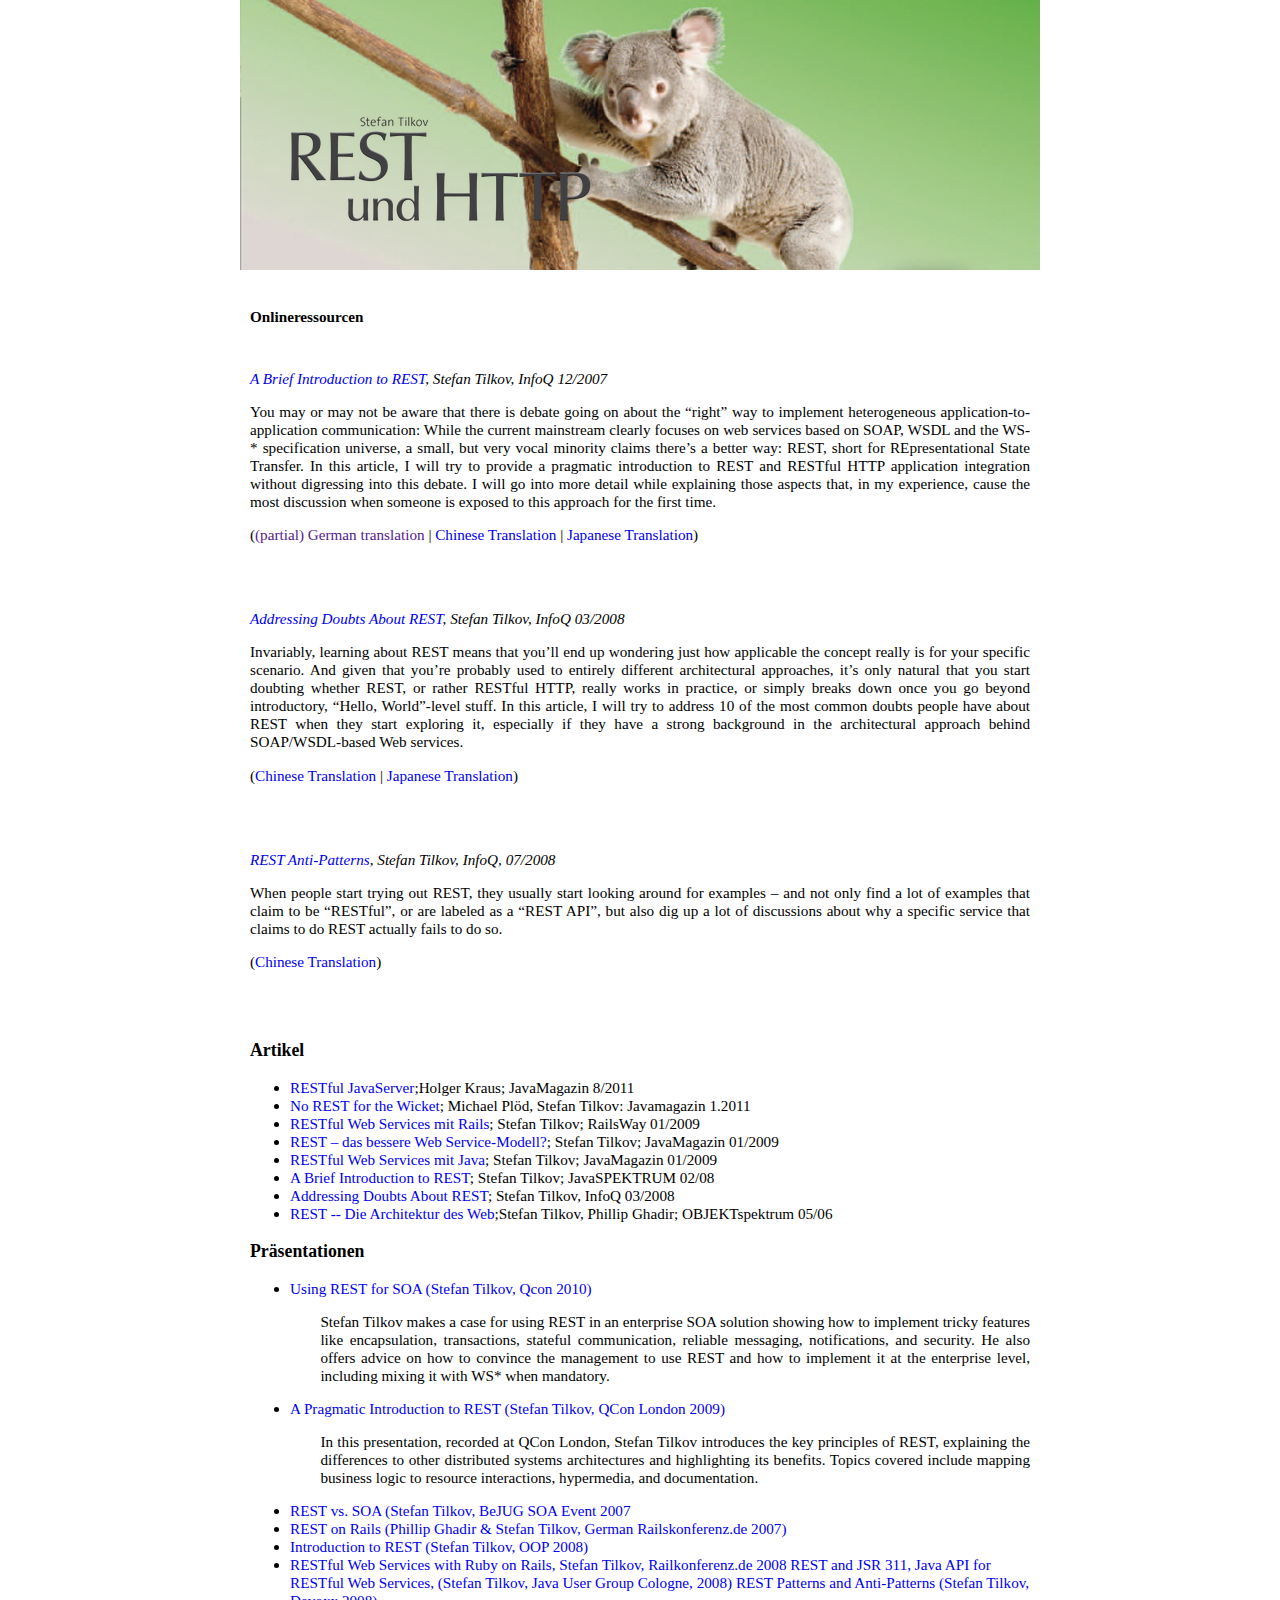
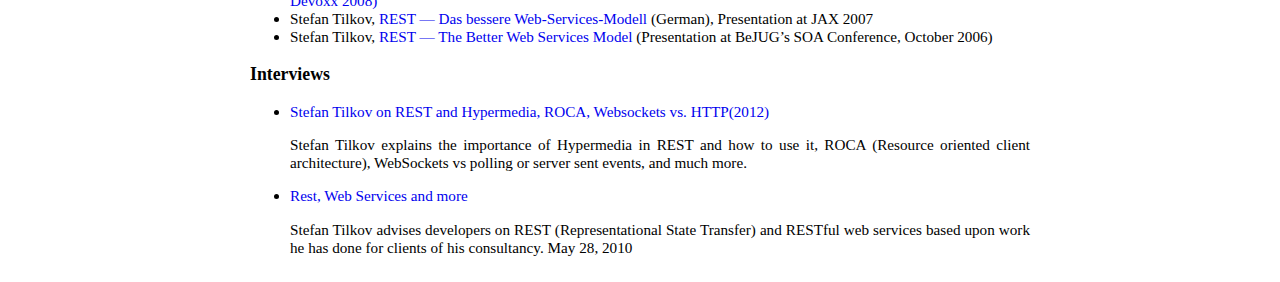
<file: src/ressourcen.html>
<!DOCTYPE html PUBLIC "-//W3C//DTD XHTML 1.0 Strict//EN"
	"http://www.w3.org/TR/xhtml1/DTD/xhtml1-strict.dtd">
<html xmlns="http://www.w3.org/1999/xhtml">
	<head profile="http://gmpg.org/xfn/11">
		<meta http-equiv="Content-Type" content="text/html; charset=utf-8" />
		<title>
			Stefan Tilkov: REST und HTTP » Onlineressourcen
		</title>
		<link rel="stylesheet" href="./css/style.css" type="text/css" media="screen" />
		<link rel="alternate" type="application/rss+xml" title="Stefan Tilkov: REST und HTTP » Onlineressourcen Comments Feed" href="http://rest-http.info/ressourcen/feed/" />
		<link rel="EditURI" type="application/rsd+xml" title="RSD" href="http://rest-http.info/xmlrpc.php?rsd" />
		<link rel="wlwmanifest" type="application/wlwmanifest+xml" href="http://rest-http.info/wp-includes/wlwmanifest.xml" />
		<link rel='index' title='Stefan Tilkov: REST und HTTP' href='http://rest-http.info' />
		<link rel="import" href="_analytics.html" />
	</head>
	<body>
		<div id="wrapper">
			<div id="header"></div>
			<link rel="import" href="_topbar.html" />
			<div id="content" class="narrowcolumn">
				<div id="inner">
					<div class="post" id="post-9">
						<br />
						<h1>
							Onlineressourcen
						</h1><br />
						<div class="entry">
							<p>
								<em><a href="http://www.infoq.com/articles/rest-introduction">A Brief Introduction to REST</a>, Stefan Tilkov, InfoQ 12/2007</em>
							</p>
							<p>
								You may or may not be aware that there is debate going on about the “right” way to implement heterogeneous application-to-application communication: While the current mainstream clearly focuses on web services based on SOAP, WSDL and the WS-* specification universe, a small, but very vocal minority claims there’s a better way: REST, short for REpresentational State Transfer. In this article, I will try to provide a pragmatic introduction to REST and RESTful HTTP application integration without digressing into this debate. I will go into more detail while explaining those aspects that, in my experience, cause the most discussion when someone is exposed to this approach for the first time.
							</p>
							<p>
								(<a href="">(partial) German translation</a> | <a href="http://www.infoq.com/cn/articles/rest-introduction" title="InfoQ: 深入浅出REST">Chinese Translation</a> | <a href="http://www.infoq.com/jp/articles/rest-introduction" title="InfoQ: REST入門">Japanese Translation</a>)
							</p>
							<p>
								<br />
								<br />
							</p>
							<p>
								<em><a href="http://www.infoq.com/articles/tilkov-rest-doubts">Addressing Doubts About REST</a>, Stefan Tilkov, InfoQ 03/2008</em>
							</p>
							<p>
								Invariably, learning about REST means that you’ll end up wondering just how applicable the concept really is for your specific scenario. And given that you’re probably used to entirely different architectural approaches, it’s only natural that you start doubting whether REST, or rather RESTful HTTP, really works in practice, or simply breaks down once you go beyond introductory, “Hello, World”-level stuff. In this article, I will try to address 10 of the most common doubts people have about REST when they start exploring it, especially if they have a strong background in the architectural approach behind SOAP/WSDL-based Web services.
							</p>
							<p>
								(<a href="http://www.infoq.com/cn/articles/tilkov-rest-doubts" title="InfoQ: 解答有关REST的十点疑惑">Chinese Translation</a> | <a href="http://www.infoq.com/jp/articles/tilkov-rest-doubts" title="InfoQ: RESTに関する疑問に答える">Japanese Translation</a>)
							</p>
							<p>
								<br />
								<br />
							</p>
							<p>
								<em><a href="http://www.infoq.com/articles/rest-anti-patterns">REST Anti-Patterns</a>, Stefan Tilkov, InfoQ, 07/2008</em>
							</p>
							<p>
								When people start trying out REST, they usually start looking around for examples – and not only find a lot of examples that claim to be “RESTful”, or are labeled as a “REST API”, but also dig up a lot of discussions about why a specific service that claims to do REST actually fails to do so.
							</p>
							<p>
								(<a href="http://www.infoq.com/cn/articles/rest-anti-patterns">Chinese Translation</a>)
							</p>
							<p>
								<br />
								<br />
							</p>
							<h3>
								Artikel
							</h3>
							<ul>
								<li>
									<a href="http://www.innoq.com/resources/articles/JM8_11_Kraus_RESTful_JSF.pdf">RESTful JavaServer</a>;Holger Kraus; JavaMagazin 8/2011
								</li>
								<li>
									<a href="http://www.innoq.com/resources/articles/JM_1.11_Ploed_Tilkov_Wicket.pdf">No REST for the Wicket</a>; Michael Plöd, Stefan Tilkov: Javamagazin 1.2011
								</li>
								<li>
									<a href="http://www.innoq.com/files/RM_1.09_tilkov_REST.pdf">RESTful Web Services mit Rails</a>; Stefan Tilkov; RailsWay 01/2009
								</li>
								<li>
									<a href="http://www.innoq.com/files/JM_1.09_tilkov_REST.pdf">REST – das bessere Web Service-Modell?</a>; Stefan Tilkov; JavaMagazin 01/2009
								</li>
								<li>
									<a href="http://www.innoq.com/files/JM_1.09_tilkov_jax-RS.pdf">RESTful Web Services mit Java</a>; Stefan Tilkov; JavaMagazin 01/2009
								</li>
								<li>
									<a href="http://www.infoq.com/articles/rest-introduction">A Brief Introduction to REST</a>; Stefan Tilkov; JavaSPEKTRUM 02/08
								</li>
								<li>
									<a href="http://www.infoq.com/articles/tilkov-rest-doubts">Addressing Doubts About REST</a>; Stefan Tilkov, InfoQ 03/2008
								</li>
								<li>
									<a href="http://www.sigs-datacom.de/fachzeitschriften/objektspektrum/archiv/artikelansicht.html?tx_mwjournals_pi1%5Bpointer%5D=0&amp;tx_mwjournals_pi1%5Bmode%5D=1&amp;tx_mwjournals_pi1%5BshowUid%5D=1912">REST -- Die Architektur des Web</a>;Stefan Tilkov, Phillip Ghadir; OBJEKTspektrum 05/06
								</li>
							</ul>
							<h3>
								Präsentationen
							</h3>
							<ul>
								<li>
									<a href="http://www.infoq.com/presentations/Using-REST-for-SOA">Using REST for SOA (Stefan Tilkov, Qcon 2010)</a>
									<div style="margin-left: 2em">
										<p>
											Stefan Tilkov makes a case for using REST in an enterprise SOA solution showing how to implement tricky features like encapsulation, transactions, stateful communication, reliable messaging, notifications, and security. He also offers advice on how to convince the management to use REST and how to implement it at the enterprise level, including mixing it with WS* when mandatory.
										</p>
									</div>
								</li>
								<li>
									<a href="http://www.infoq.com/presentations/qcon-tilkov-rest-intro">A Pragmatic Introduction to REST (Stefan Tilkov, QCon London 2009)</a>
									<div style="margin-left: 2em">
										<p>
											In this presentation, recorded at QCon London, Stefan Tilkov introduces the key principles of REST, explaining the differences to other distributed systems architectures and highlighting its benefits. Topics covered include mapping business logic to resource interactions, hypermedia, and documentation.
										</p>
									</div>
								</li>
								<li>
									<a href="http://www.innoq.com/blog/st/presentations/2007/2007-10-09-REST_vs_SOA-BeJUG.pdf">REST vs. SOA (Stefan Tilkov, BeJUG SOA Event 2007</a>
								</li>
								<li>
									<a href="http://www.innoq.com/blog/st/presentations/2007/REST_on_Rails_Rails-Konferenz2007-Ghadir-Tilkov.pdf">REST on Rails (Phillip Ghadir &amp; Stefan Tilkov, German Railskonferenz.de 2007)</a>
								</li>
								<li>
									<a href="http://www.innoq.com/blog/st/presentations/2008/2008-01-23-REST--OOP.pdf">Introduction to REST (Stefan Tilkov, OOP 2008)</a>
								</li>
								<li>
									<a href="http://www.innoq.com/blog/st/presentations/2008/2008-06-10-REST-Rails--Rails-Konferenz.pdf">RESTful Web Services with Ruby on Rails, Stefan Tilkov, Railkonferenz.de 2008</a> <a href="http://www.innoq.com/blog/st/presentations/2008/2008-11-03-JSR311--JUGCGN.pdf">REST and JSR 311, Java API for RESTful Web Services, (Stefan Tilkov, Java User Group Cologne, 2008)</a> <a href="httep://www.innoq.com/blog/st/presentations/2008/2008-12-10-REST-Patterns--Devoxx.pdf">REST Patterns and Anti-Patterns (Stefan Tilkov, Devoxx 2008)</a>
								</li>
								<li>Stefan Tilkov, <a href="http://www.innoq.com/blog/st/2007/04/24/rest_das_bessere_web_servicesmodell.html">REST — Das bessere Web-Services-Modell</a> (German), Presentation at JAX 2007
								</li>
								<li>Stefan Tilkov, <a href="http://www.bejug.org/confluenceBeJUG/display/PARLEYS/REST+-+The+Better+Web+Services+Model">REST — The Better Web Services Model</a> (Presentation at BeJUG’s SOA Conference, October 2006)
								</li>
							</ul>
							<h3>
								Interviews
							</h3>
							<ul>
								<li>
									<a href="http://www.infoq.com/interviews/tilkov-rest-hypermedia">Stefan Tilkov on REST and Hypermedia, ROCA, Websockets vs. HTTP(2012)</a>
									<p>Stefan Tilkov explains the importance of Hypermedia in REST and how to use it, ROCA (Resource oriented client architecture), WebSockets vs polling or server sent events, and much more.
									</p>
								</li>
								<li>
									<a href="http://www.infoq.com/interviews/tilkov-rest-web-services">Rest, Web Services and more</a>
									<p>
										Stefan Tilkov advises developers on REST (Representational State Transfer) and RESTful web services based upon work he has done for clients of his consultancy. May 28, 2010
									</p>
								</ul>
								<link rel="import" href="_footer.html" />
						</div>
					</div>
				</div>
			</div>
		</div>
	</body>
</html>
</file>
<file: src/css/style.css>
/*  
Theme Name: REST und HTTP
Theme URI: http://rest-http.info
Description: Deutsches Theme für die Website "REST und HTTP"
basiert auf dem WordPress Theme <a href="http://www.fightingfriends.com/daydream/">DayDream</a> in seiner deutschen Bearbeitung von <a href="http://www.net-tec.biz">Jens Kleinholz</a>. 
Version: 0.1 [de]
Author: Stefan Tilkov
Author URI: http://tilkov.de/stefan
*/

/* 	++++++++++++++++++++++++++++++++++++++++++++++++++++++++++++++++++++++++++++++++++++++++++++++
BODY, WRAPPINGS, ANCHORS
++++++++++++++++++++++++++++++++++++++++++++++++++++++++++++++++++++++++++++++++++++++++++++++ */

body {
	margin: 0;
	padding: 0;
	text-align: center;
	font-family:"PT Serif",Georgia,Times,"Times New Roman",serif;
	font-size: 0.95em;
	background-color:white;
	/*background-color: rgb(12, 92, 172);*/

}

.data, .postmetadata {
      font-size: 0.8em;
}

.post h2 {
	margin: 1.0em 0 0.1em 0;
}

.postmetadata {
	margin: 1.0em 0 0.1em 0;
}

#wrapper {
	width: 800px;
	margin: 0 auto;
}

h1, h2, h3, a, a:visited {
	color:008500;
	background-color: transparent;
}

h1 {
	font-size: 1.0em;
}

h2 {
	font-size: 1.0em;
}

p {
	text-align: justify;
}

a, a:visited, a:hover {
   text-decoration: none;
}

a:hover {
   text-decoration: underline;
}


/* 	++++++++++++++++++++++++++++++++++++++++++++++++++++++++++++++++++++++++++++++++++++++++++++++
HEADER, HEADINGS, what not
++++++++++++++++++++++++++++++++++++++++++++++++++++++++++++++++++++++++++++++++++++++++++++++ */

#header {
	width: 800px;
	height: 270px;
	margin: 0 auto;
	background:#fff url(./Koala.jpeg)center;
	text-align: center;
}




#topbar {
	height: 30px;
	width: 800px;
	background-color:008500;
	margin: 0;
	border-bottom: 2px solid #53B97C;
	font-family:Symbol;
}

#topbar ul {
	list-style: none;
	margin: 0;
	padding: 0;
}

#topbar ul li {
	display: block;
	list-style: none;			
	float: left;
	color: #fff;
	font-size: 0.85em;
	font-weight: bold;
}

#topbar ul li a, #topbar ul li a:visited {
				float: center;
				display: block;
				padding: 6px 8px 0 8px;
				height: 22px;
				color: #fff;
				text-decoration: none;
	                        vertical-align: middle;
				}
				
				#topbar ul li a:hover { background:#2EB966; }

/* 	++++++++++++++++++++++++++++++++++++++++++++++++++++++++++++++++++++++++++++++++++++++++++++++
CONTENT
++++++++++++++++++++++++++++++++++++++++++++++++++++++++++++++++++++++++++++++++++++++++++++++ */

#content {                
	/*background-color: rgb(229,240,213);*/
	width: 800px;
	margin: 0;
	text-align: left;
	padding: 0;
}

h4 a {
	color: #006699;
	text-decoration: none;
}





.navigation {
	height: 18px;
	font-size: 0.9em;
	padding: 0;
}

.navigation a { color: #006699;	text-decoration: none; }
.navigation a:hover { color: #003366; }

.alignleft {
	float: left;
	text-align: left;
}

.alignright {
	float: right;
	text-align: right;
}


.feedicon {
	width: 16px;
	height: 16px;
}


#topbar .feedicon {
	background: url("./images/feedicon_blue_bg.png") no-repeat;
	display: block;
	display: inline; /* IE */
	float: center;
	margin: 5px 10px 0 0;
}



#inner {
	padding: 10px 10px 10px 10px;
	margin: 0;
	/*background-color: rgb(240,248,232);*/
}


ol.toc {
	margin-bottom: 0;
}

ol.faq li a {
	font-weight: bold;
}

#footer {
        clear: both;
	padding-left: 10px;
	font-size: 0.8em;
}

#footer a, #footer a:visited {
	font-weight: bold;
}


#commentformarea form textarea {
	width: 612px;
}

#home-text {
 float: left;
 width: 80%;
}

#home-side {
 float: right;
}

#content-summary {
  float: left;
  width: 40%;
}

#content-summary ul {
  list-style-type: none;
  margin: 0;
  padding: 0;
}

#content-summary li {
  margin: 1.0em 0 0 0;
  padding: 0;
}

#outline {
  float: right;
}

#outline ul {
	list-style-type: none;
        margin-left: 10px;
        padding-left: 10px;
}

#outline > ul > li {
 margin-top: 0.8em;
}

#post-7 ol {
 margin: 0;
 padding: 0;
}

#post-7 li {
 margin: 0.5em 0px 0px 20px
}
</file>
